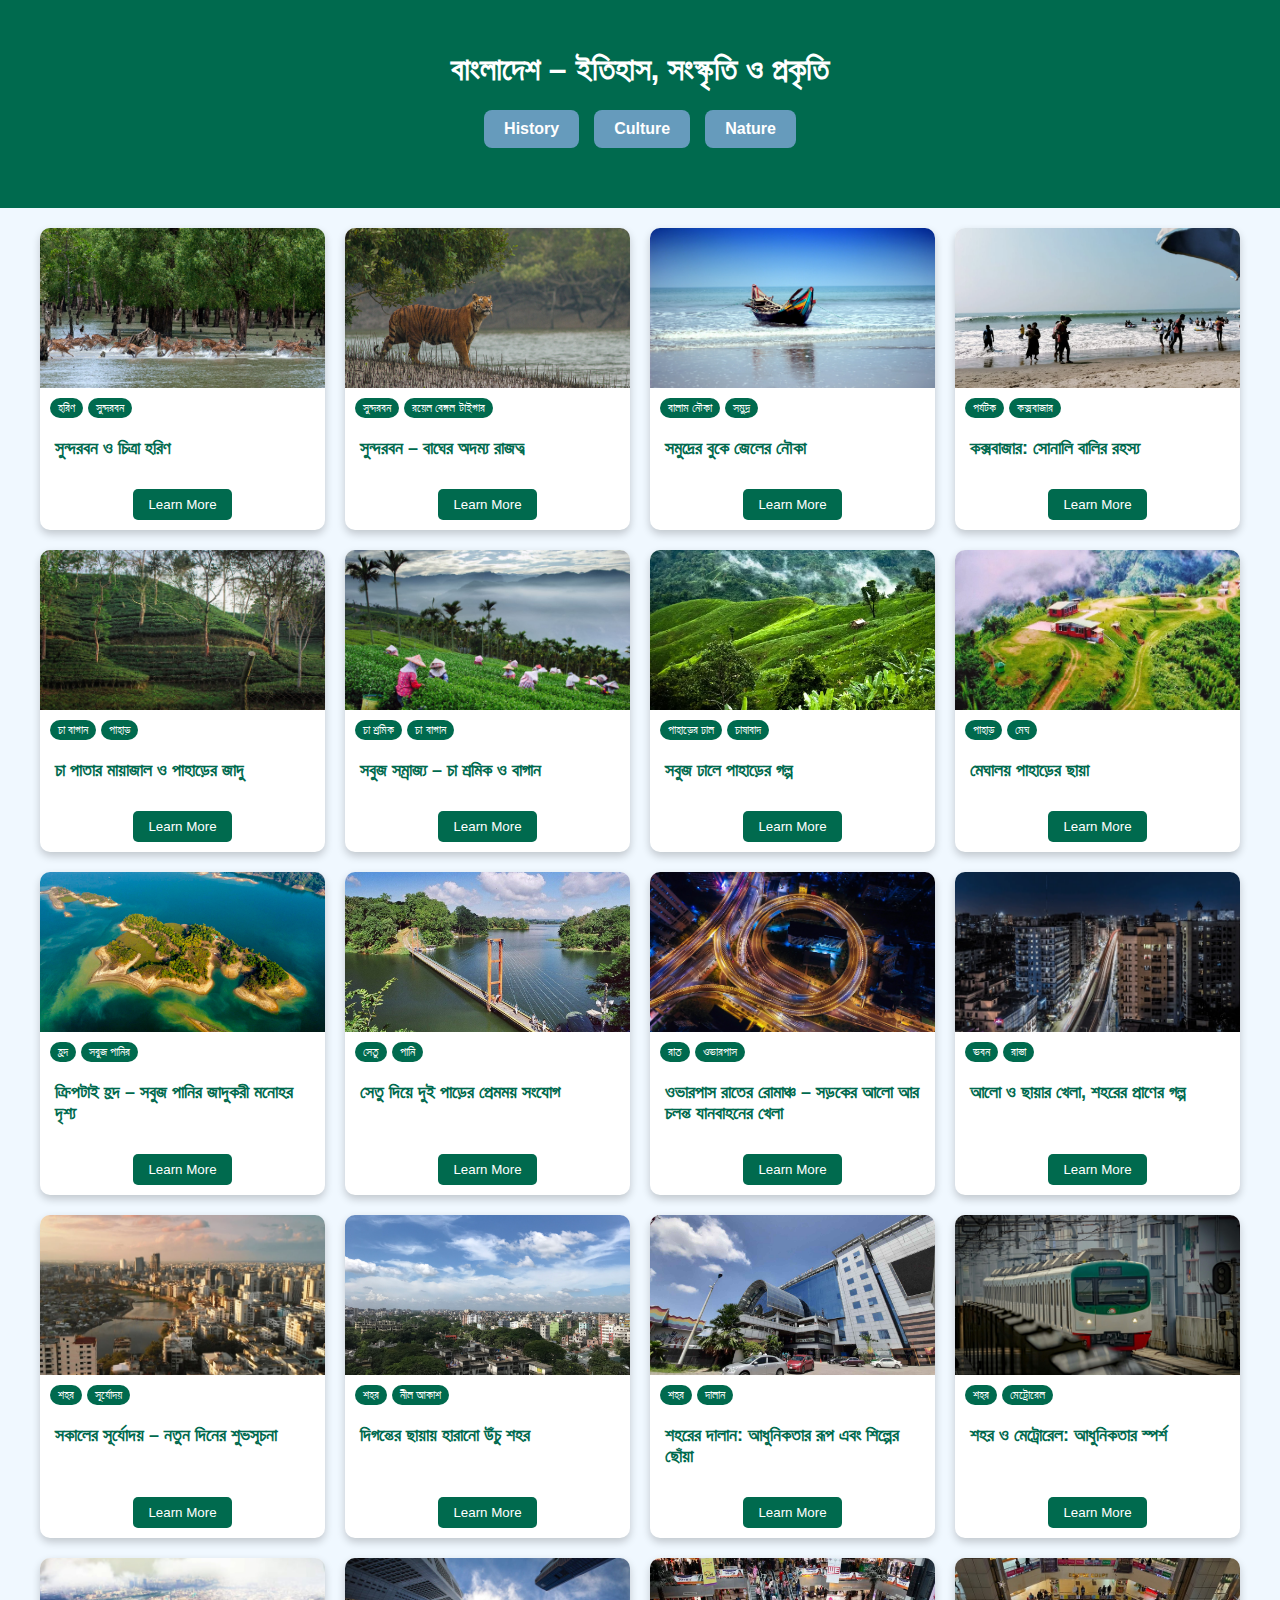
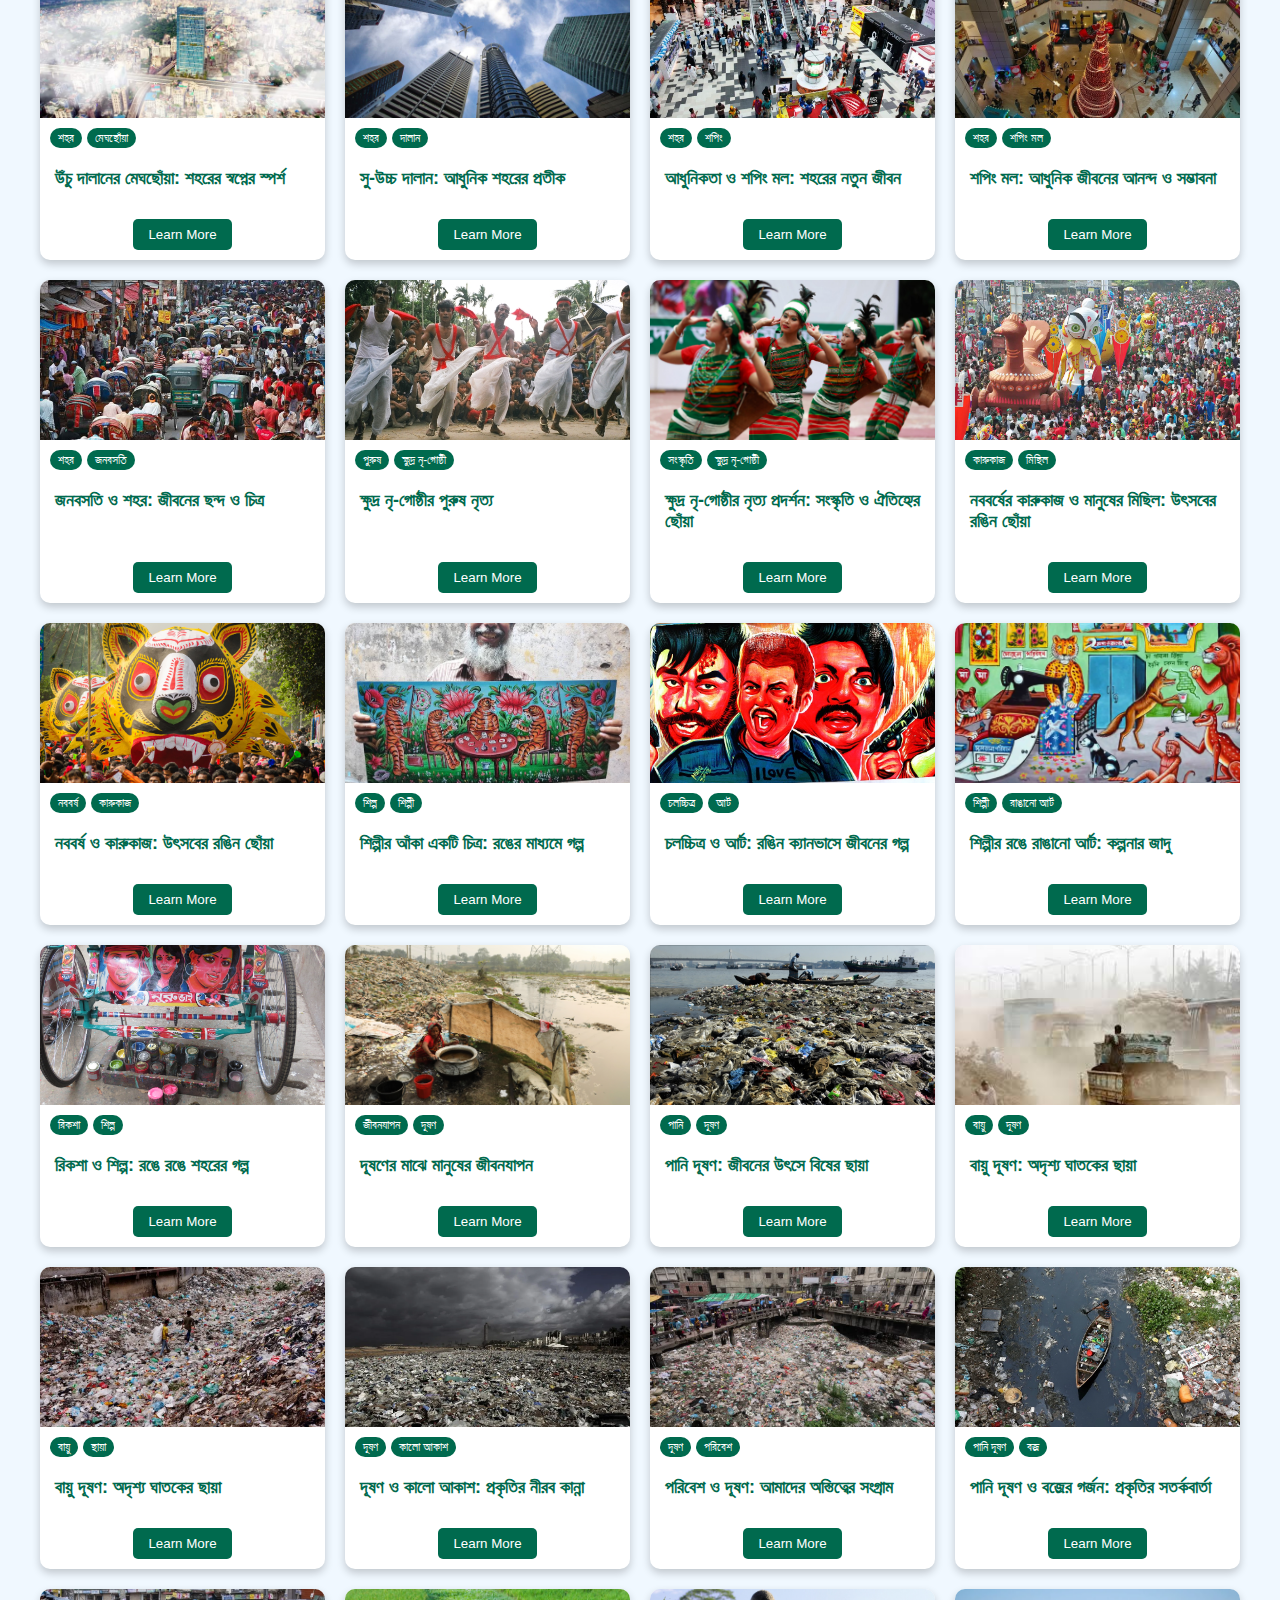
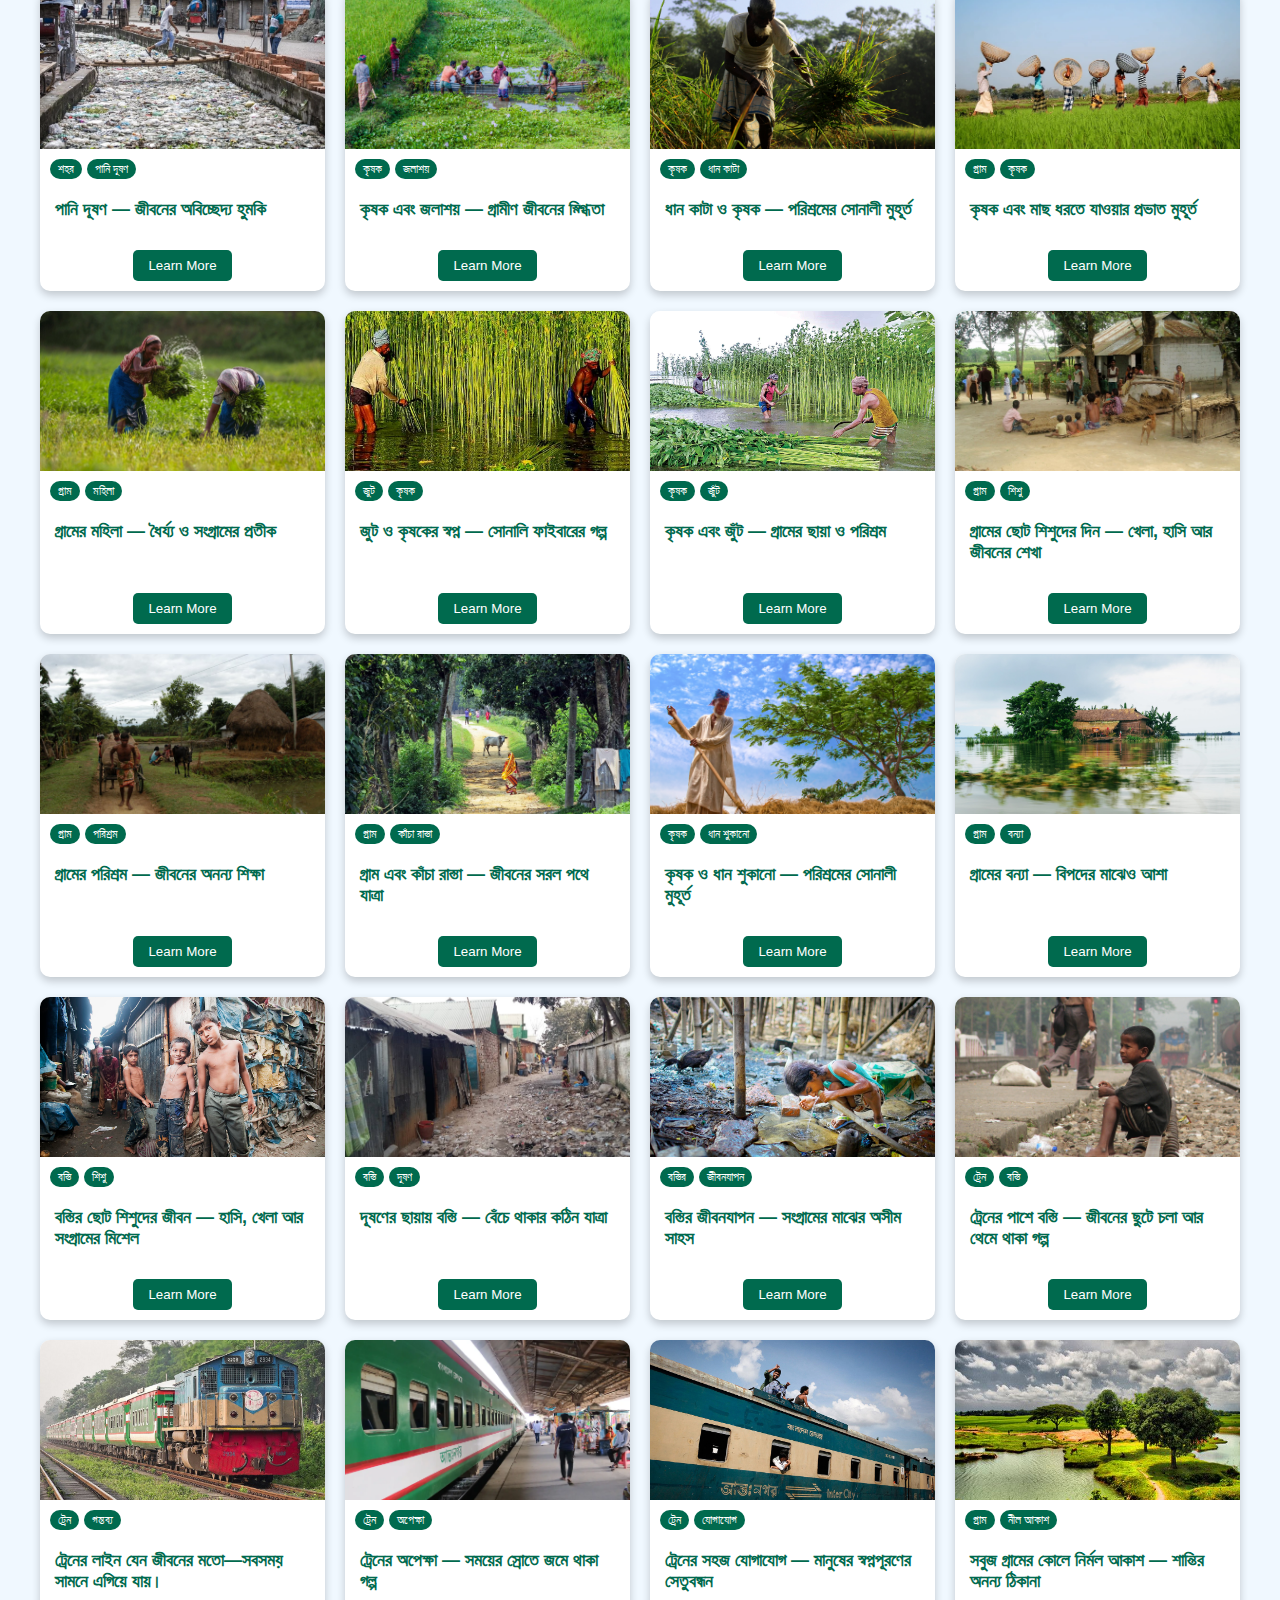
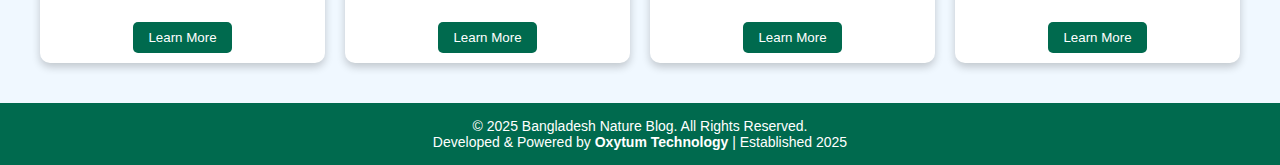
<file: index.html>
<!DOCTYPE html>
<html lang="bn">
  <head>
    <meta charset="UTF-8" />
    <meta name="viewport" content="width=device-width, initial-scale=1.0" />
    <title>বাংলাদেশ – ইতিহাস, সংস্কৃতি ও প্রকৃতি</title>
    <link href="https://fonts.maateen.me/kalpurush/font.css" rel="stylesheet" />
    <link rel="stylesheet" href="style.css" />
  </head>
  <body>
    <header>
      <h1>বাংলাদেশ – ইতিহাস, সংস্কৃতি ও প্রকৃতি</h1>
      <nav>
        <ul>
          <li><a href="history.html">History</a></li>
          <li><a href="culture.html">Culture</a></li>
          <li><a href="nature.html">Nature</a></li>
        </ul>
      </nav>
    </header>

    <main>
      <div class="card-container">
        <!-- Card Template (Copy this for new cards) -->
        <div class="card">
          <img src="beauty1.avif" alt="Image 1" />
          <div class="capsules">
            <span>হরিণ</span>
            <span>সুন্দরবন</span>
          </div>
          <div class="content">
            <h2>সুন্দরবন ও চিত্রা হরিণ</h2>
            <p>
              সুন্দরবন বিশ্বের বৃহত্তম ম্যানগ্রোভ বন, যেখানে রয়েল বেঙ্গল
              টাইগারের পাশাপাশি ঝাঁক বেঁধে চিত্রা হরিণ অবাধে বিচরণ করে। প্রকৃতির
              এই অনন্য সমন্বয় বাংলাদেশকে করে তুলেছে আরও আকর্ষণীয়।
            </p>
          </div>
          <div class="button-container">
            <button class="learn-more">Learn More</button>
          </div>
        </div>

        <!-- Card 2 -->
        <div class="card">
          <img src="beauty2.jpg" alt="Bandarban Hills" />
          <div class="capsules">
            <span>সুন্দরবন</span>
            <span>রয়েল বেঙ্গল টাইগার</span>
          </div>
          <div class="content">
            <h2>সুন্দরবন – বাঘের অদম্য রাজত্ব</h2>
            <p>
              সুন্দরবন শুধু প্রকৃতির অপার সৌন্দর্যের আঁধার নয়, এটি বাঘের গর্জনে
              মুখরিত এক রাজ্য। রয়েল বেঙ্গল টাইগার এই অরণ্যের প্রকৃত রাজা, আর
              তার উপস্থিতিই বনকে করেছে আরও রহস্যময় ও আকর্ষণীয়।
            </p>
          </div>
          <div class="button-container">
            <button class="learn-more">Learn More</button>
          </div>
        </div>

        <!-- Card 3 -->
        <div class="card">
          <img src="beauty3.jpg" alt="Sundarbans" />
          <div class="capsules">
            <span>বালাম নৌকা</span>
            <span>সমুদ্র</span>
          </div>
          <div class="content">
            <h2>সমুদ্রের বুকে জেলের নৌকা</h2>
            <p>
              বাংলাদেশের সমুদ্রজীবন গড়ে উঠেছে জেলেদের অক্লান্ত পরিশ্রমে। মাছ
              ধরার নৌকা সমুদ্রের ঢেউ পাড়ি দিয়ে জীবিকা ও ঐতিহ্যের প্রতীক হয়ে
              উঠেছে। এ দৃশ্য প্রকৃতির সাথে মানুষের চিরন্তন সম্পর্কের অমূল্য ছবি।
            </p>
          </div>
          <div class="button-container">
            <button class="learn-more">Learn More</button>
          </div>
        </div>
        <!-- নতুন কার্ড যোগ করতে চাইলে শুধুই এই Template Copy & Paste করো -->
        <!-- Card 4 -->
        <div class="card">
          <img src="beauty4.webp" alt="Sundarbans" />
          <div class="capsules">
            <span>পর্যটক</span>
            <span>কক্সবাজার</span>
          </div>
          <div class="content">
            <h2>কক্সবাজার: সোনালি বালির রহস্য</h2>
            <p>
              বিশ্বের দীর্ঘতম সমুদ্র সৈকত কক্সবাজারে নীল সমুদ্র আর সোনালি বালির
              অপরূপ দৃশ্য। প্রতিটি মুহূর্ত এখানে উপভোগ করার মতো, প্রকৃতির
              সৌন্দর্য ও শান্তি একত্রিত হয় এক অনন্য অভিজ্ঞতায়।
            </p>
          </div>
          <div class="button-container">
            <button class="learn-more">Learn More</button>
          </div>
        </div>
        <!-- নতুন কার্ড যোগ করতে চাইলে শুধুই এই Template Copy & Paste করো -->
        <!-- Card 5 -->
        <div class="card">
          <img src="beauty5.jpg" alt="Sundarbans" />
          <div class="capsules">
            <span>চা বাগান</span>
            <span>পাহাড়</span>
          </div>
          <div class="content">
            <h2>চা পাতার মায়াজাল ও পাহাড়ের জাদু</h2>
            <p>
              প্রকৃতির কোলে লুকানো সবুজ চা বাগান আর শান্ত পাহাড়। হাওয়ার মৃদু
              স্পর্শ আর পাহাড়ের ছায়ায় ঘেরা এই জায়গা আপনাকে এনে দেবে এক অনন্য
              শিথিলতা ও প্রাকৃতিক সৌন্দর্যের অনুভূতি।
            </p>
          </div>
          <div class="button-container">
            <button class="learn-more">Learn More</button>
          </div>
        </div>
        <!-- নতুন কার্ড যোগ করতে চাইলে শুধুই এই Template Copy & Paste করো -->
        <!-- Card 6 -->
        <div class="card">
          <img src="beauty6.jpg" alt="Sundarbans" />
          <div class="capsules">
            <span>চা শ্রমিক</span>
            <span>চা বাগান</span>
          </div>
          <div class="content">
            <h2>সবুজ সম্রাজ্য – চা শ্রমিক ও বাগান</h2>
            <p>
              চা শ্রমিকদের অক্লান্ত পরিশ্রম আর যত্নের মাধ্যমে চা বাগানগুলো
              প্রাণবন্ত হয়ে ওঠে। চোখ জুড়িয়ে দেওয়ার মতো সবুজ চাদরে ঢাকা বাগান,
              পাহাড়ি বাতাসের সঙ্গী শান্তি, আর প্রকৃতির অপরূপ সৌন্দর্যের এক
              অসাধারণ মিলন সৃষ্টি করে। প্রতিটি চা পাতার মধ্যে লুকিয়ে আছে
              শ্রমিকদের ইতিহাস, যত্ন ও নিখুঁত সুন্দরীর ছোঁয়া।
            </p>
          </div>
          <div class="button-container">
            <button class="learn-more">Learn More</button>
          </div>
        </div>
        <!-- নতুন কার্ড যোগ করতে চাইলে শুধুই এই Template Copy & Paste করো -->
        <!-- Card 7 -->
        <div class="card">
          <img src="beauty7.webp" alt="Sundarbans" />
          <div class="capsules">
            <span>পাহাড়ের ঢাল</span>
            <span>চাষাবাদ</span>
          </div>
          <div class="content">
            <h2>সবুজ ঢালে পাহাড়ের গল্প</h2>
            <p>
              পাহাড়ের নরম ঢাল জুড়ে ছড়িয়ে থাকা চাষের ক্ষেতগুলো যেন এক ছবি আঁকা
              প্রাকৃতিক ক্যানভাস। সবুজ ধানের মাঠ, বুনো ফুল আর পাকা ফসলের মিলনে
              মন ভরে যায়। পাহাড়ি হাওয়া হালকা শীতলতা নিয়ে আসে, আর কৃষকদের
              পরিশ্রম এই প্রাকৃতিক সৌন্দর্যকে আরও জীবন্ত করে তোলে। প্রতিটি ঢাল
              যেন শান্তি, প্রকৃতি এবং মানুষের মিলিত শ্রমের গল্প বলে।
            </p>
          </div>
          <div class="button-container">
            <button class="learn-more">Learn More</button>
          </div>
        </div>
        <!-- নতুন কার্ড যোগ করতে চাইলে শুধুই এই Template Copy & Paste করো -->
        <!-- Card 8 -->
        <div class="card">
          <img src="beauty8.webp" alt="Sundarbans" />
          <div class="capsules">
            <span>পাহাড়</span>
            <span>মেঘ</span>
          </div>
          <div class="content">
            <h2>মেঘালয় পাহাড়ের ছায়া</h2>
            <p>
              উঁচু পাহাড়ের চূড়ায় ঘন মেঘের ছায়া সবুজ বনভূমিকে আবৃত করে। শীতল
              হাওয়া, শান্ত পরিবেশ এবং প্রকৃতির অপরূপ সৌন্দর্য একসাথে মিলেমিশে
              এই স্থানকে করে তোলে পর্যটকদের স্বর্গ।
            </p>
          </div>
          <div class="button-container">
            <button class="learn-more">Learn More</button>
          </div>
        </div>
        <!-- নতুন কার্ড যোগ করতে চাইলে শুধুই এই Template Copy & Paste করো -->
        <!-- Card 9 -->
        <div class="card">
          <img src="beauty9.jpg" alt="Sundarbans" />
          <div class="capsules">
            <span>হ্রদ</span>
            <span>সবুজ পানির</span>
          </div>
          <div class="content">
            <h2>ক্রিপটাই হ্রদ – সবুজ পানির জাদুকরী মনোহর দৃশ্য</h2>
            <p>
              ক্রিপটাই হ্রদ বাংলাদেশের এক অপরূপ প্রাকৃতিক সৌন্দর্য। চারপাশে
              ছড়ানো সবুজ গাছ, শান্ত পানির নীলাভ ছায়া এবং হ্রদের কিরণময় তরণী
              এক অসাধারণ পরিবেশ সৃষ্টি করে। প্রকৃতি প্রেমিদের জন্য এটি একটি
              অনন্য অভিজ্ঞতা, যেখানে চোখ ভরে ওঠে সৌন্দর্যে এবং মন পায় শান্তি।
            </p>
          </div>
          <div class="button-container">
            <button class="learn-more">Learn More</button>
          </div>
        </div>
        <!-- নতুন কার্ড যোগ করতে চাইলে শুধুই এই Template Copy & Paste করো -->
        <!-- Card 10 -->
        <div class="card">
          <img src="beauty10.jpg" alt="Sundarbans" />
          <div class="capsules">
            <span>সেতু</span>
            <span>পানি</span>
          </div>
          <div class="content">
            <h2>সেতু দিয়ে দুই পাড়ের প্রেমময় সংযোগ</h2>
            <p>
              নীরব নীল হ্রদের মাঝে gracefully বিস্তৃত সেতুটি দুই পাড়কে এক অপরূপ
              বন্ধনে মেলায়। সবুজ প্রাকৃতিক চাদরে ঘেরা পরিবেশে হেঁটে যাওয়া
              মানুষ, হ্রদের নীরব জলের প্রতিফলিত রোদ, এবং চারপাশের শান্তি এক
              জাদুকরী দৃশ্যের সৃষ্টি করে। প্রতিটি পদক্ষেপ যেন প্রাকৃতিক
              সৌন্দর্যের সঙ্গে মিলেমিশে গল্প বলে, যেখানে মানুষ ও প্রকৃতি এক
              অনন্য সঙ্গমে পরিণত হয়।
            </p>
          </div>

          <div class="button-container">
            <button class="learn-more">Learn More</button>
          </div>
        </div>
        <!-- নতুন কার্ড যোগ করতে চাইলে শুধুই এই Template Copy & Paste করো -->
        <!-- Card 11 -->
        <div class="card">
          <img src="city1.jpg" alt="Sundarbans" />
          <div class="capsules">
            <span>রাত</span>
            <span>ওভারপাস</span>
          </div>
          <div class="content">
            <h2>ওভারপাস রাতের রোমাঞ্চ – সড়কের আলো আর চলন্ত যানবাহনের খেলা</h2>
            <p>
              উপর দিয়ে গিয়ে ওভারপাসের আধুনিক ঢালু রাস্তায় গাড়ি, বাস এবং
              সাইকেল ছুটে চলেছে। নিচের দিকে খেলার মতো ছোট ছোট যানবাহনগুলো যেন
              ছুটে চলা নদীর ছন্দকে অনুসরণ করছে। এই দৃশ্যের সাথে শহরের
              প্রাণবন্ততা এবং রাস্তাঘাটের সৃজনশীলতা একসাথে মিলে এক সুন্দর,
              চিত্তাকর্ষক পরিবেশ সৃষ্টি করছে।
            </p>
          </div>

          <div class="button-container">
            <button class="learn-more">Learn More</button>
          </div>
        </div>
        <!-- নতুন কার্ড যোগ করতে চাইলে শুধুই এই Template Copy & Paste করো -->
        <!-- Card 12 -->
        <div class="card">
          <img src="city2.webp" alt="Sundarbans" />
          <div class="capsules">
            <span>ভবন</span>
            <span>রাস্তা</span>
          </div>
          <div class="content">
            <h2>আলো ও ছায়ার খেলা, শহরের প্রাণের গল্প</h2>
            <p>
              উচু উচু দালান ও আধুনিক ভবনের মাঝে বিস্তৃত রাস্তা যেন শহরের
              হৃদয়স্পন্দনের প্রতিফলন। রাতের আলোতে রাস্তার ওপর ছড়িয়ে থাকা বাতি
              এবং ছায়ার খেলা প্রতিটি যাত্রাকে করে তোলে জাদুময়। বিভিন্ন ধরনের
              যানবাহন ছুটে চলেছে, মানুষজন ধীর বা দ্রুত গতি নিয়ে চলছে, আর
              রাস্তার দুই পাশে শহরের প্রাণের গল্প নিজে থেকেই গাথা হচ্ছে। প্রতিটি
              পদক্ষেপে শহরের গতিবেগ, মানুষের ব্যস্ততা এবং রাতের নীরবতা একত্রিত
              হয়ে এক অপূর্ব দৃশ্য তৈরি করছে। এখানে রাস্তা শুধু চলার মাধ্যম নয়,
              বরং শহরের জীবনের রং, আলো ও ছায়ার এক আকর্ষণীয় মিলন।
            </p>
          </div>

          <div class="button-container">
            <button class="learn-more">Learn More</button>
          </div>
        </div>
        <!-- নতুন কার্ড যোগ করতে চাইলে শুধুই এই Template Copy & Paste করো -->
        <!-- Card 13 -->
        <div class="card">
          <img src="city3.webp" alt="Sundarbans" />
          <div class="capsules">
            <span>শহর</span>
            <span>সূর্যোদয়</span>
          </div>
          <div class="content">
            <h2>সকালের সূর্যোদয় – নতুন দিনের শুভসূচনা</h2>
            <p>
              সকালের আলো শহরকে আলোকিত করে, মানুষের হুলস্থুল ও যানবাহনের শব্দে
              জীবন ফিরে পায়। নরম সোনালি আলো নতুন সম্ভাবনা আর দিনের শুভসূচনার
              বার্তা দেয়।
            </p>
          </div>

          <div class="button-container">
            <button class="learn-more">Learn More</button>
          </div>
        </div>
        <!-- নতুন কার্ড যোগ করতে চাইলে শুধুই এই Template Copy & Paste করো -->
        <!-- Card 14 -->
        <div class="card">
          <img src="city4.jpg" alt="Sundarbans" />
          <div class="capsules">
            <span>শহর</span>
            <span>নীল আকাশ</span>
          </div>
          <div class="content">
            <h2>দিগন্তের ছায়ায় হারানো উঁচু শহর</h2>
            <p>
              উঁচু উঁচু দালান ও নীল আকাশের মাঝে শহরের ছায়া যেন দিগন্তের সঙ্গে
              মিলিয়ে গেছে। প্রতিটি রাস্তা, ভবন এবং আলো মিশে এক অনন্য দৃশ্য তৈরি
              করেছে, যা শহরের জীবন ও স্বপ্নকে জীবন্তভাবে ফুটিয়ে তোলে। এখানে
              তাকালে মনে হয়, সময় থেমে গেছে, আর শহরের গল্প ও মানুষের স্বপ্ন
              একাকার হয়ে দিগন্তের সঙ্গে মিলেছে।
            </p>
          </div>

          <div class="button-container">
            <button class="learn-more">Learn More</button>
          </div>
        </div>
        <!-- নতুন কার্ড যোগ করতে চাইলে শুধুই এই Template Copy & Paste করো -->
        <!-- Card 15 -->
        <div class="card">
          <img src="city10.jpg" alt="Sundarbans" />
          <div class="capsules">
            <span>শহর</span>
            <span>দালান</span>
          </div>
          <div class="content">
            <h2>শহরের দালান: আধুনিকতার রূপ এবং শিল্পের ছোঁয়া</h2>
            <p>
              শহরের আকাশচুম্বী দালানগুলো কেবল উঁচু ভবন নয়, বরং আধুনিক
              স্থাপত্যের জীবন্ত শিল্পকর্ম। প্রতিটি দালানের নকশা পরিকল্পনা,
              সৃজনশীলতা এবং প্রযুক্তির নিখুঁত সমন্বয়ে তৈরি, যা শহরের আকাশরেখাকে
              করে তোলে চমৎকার এবং দৃষ্টিনন্দন। কাঁচের সজ্জা, ধাতব কাঠামো,
              আকর্ষণীয় রঙ এবং সমসাময়িক ডিজাইনের ছোঁয়া প্রতিটি দালানকে শুধু
              দৃঢ় নয়, বরং শিল্পকর্মের মতো করে তোলে। শহরের এই দালানগুলো আমাদের
              শেখায় কল্পনা, আধুনিকতার সৃজনশীলতা এবং মানব শ্রমের শক্তি। যখন
              সূর্যোদয় বা সূর্যাস্তে এই দালানগুলো আলোকিত হয়, তখন তারা যেন
              শহরের জীবন্ত প্রাণ হয়ে ওঠে—নতুন প্রেরণা এবং সম্ভাবনার প্রতীক।
            </p>
          </div>

          <div class="button-container">
            <button class="learn-more">Learn More</button>
          </div>
        </div>
        <!-- নতুন কার্ড যোগ করতে চাইলে শুধুই এই Template Copy & Paste করো -->
        <!-- Card 16 -->
        <div class="card">
          <img src="city5.jpg" alt="Sundarbans" />
          <div class="capsules">
            <span>শহর</span>
            <span>মেট্রোরেল</span>
          </div>
          <div class="content">
            <h2>শহর ও মেট্রোরেল: আধুনিকতার স্পর্শ</h2>
            <p>
              মেট্রোরেল শহরের আধুনিকতা ও গতিশীলতার এক জীবন্ত প্রতীক। এটি শুধু
              যাতায়াতের সহজ মাধ্যম নয়, বরং শহরের জীবনযাত্রাকে আরও আরামদায়ক,
              দ্রুত ও সুষ্ঠু করে তোলে। ঘন জনবসতি, যানজট এবং দীর্ঘ দূরত্ব—সব
              সমস্যা মেট্রোরেল সহজেই সমাধান করে। শহরের আকাশের নিচ দিয়ে চলমান এই
              রেল যাত্রীরা যেমন সময় বাঁচায়, তেমনই শহরের দৃশ্যও নতুন দৃষ্টিকোণ
              থেকে উপভোগ করতে পারে। মেট্রোরেল প্রমাণ করে কিভাবে আধুনিক প্রযুক্তি
              মানুষের জীবনকে স্বাচ্ছন্দ্য, গতিশীলতা এবং সৃজনশীলতার সঙ্গে মেলাতে
              পারে। শহরের প্রাণচঞ্চলতা আর মেট্রোরেলের ছন্দ মিলিয়ে শহরকে করে তোলে
              আরও জীবন্ত এবং আকর্ষণীয়।
            </p>
          </div>

          <div class="button-container">
            <button class="learn-more">Learn More</button>
          </div>
        </div>
        <!-- নতুন কার্ড যোগ করতে চাইলে শুধুই এই Template Copy & Paste করো -->
        <!-- Card 17 -->
        <div class="card">
          <img src="city6.jpg" alt="Sundarbans" />
          <div class="capsules">
            <span>শহর</span>
            <span>মেঘছোঁয়া</span>
          </div>
          <div class="content">
            <h2>উঁচু দালানের মেঘছোঁয়া: শহরের স্বপ্নের স্পর্শ</h2>
            <p>
              উঁচু দালানগুলো যেন আকাশের সঙ্গে কথা বলছে। যখন এই দালানগুলোর শীর্ষ
              মেঘের সঙ্গে মিলিত হয়, তখন শহরের আকাশে সৃষ্টি হয় এক স্বপ্নময়
              দৃশ্য। প্রতিটি দালান শুধু স্থাপত্যের দৃষ্টান্ত নয়, বরং মানুষের
              উচ্চাকাঙ্ক্ষা, শ্রম ও সৃজনশীলতার প্রতীক। মেঘের স্পর্শে যেন
              দালানগুলো জীবন্ত হয়ে ওঠে, আর শহরবাসীর চোখে বয়ে আনে আশার আলো। এই
              মেঘছোঁয়া দালান আমাদের মনে করিয়ে দেয়, মানুষ যতই উচ্চে পৌঁছাক,
              প্রকৃতির সৌন্দর্য এবং শান্তি সবসময় আমাদের ছোঁয়ায় থাকে।
            </p>
          </div>

          <div class="button-container">
            <button class="learn-more">Learn More</button>
          </div>
        </div>
        <!-- নতুন কার্ড যোগ করতে চাইলে শুধুই এই Template Copy & Paste করো -->
        <!-- Card 18 -->
        <div class="card">
          <img src="city7.jpg" alt="Sundarbans" />
          <div class="capsules">
            <span>শহর</span>
            <span>দালান</span>
          </div>
          <div class="content">
            <h2>সু-উচ্চ দালান: আধুনিক শহরের প্রতীক</h2>
            <p>
              সু-উচ্চ দালান শহরের আকাশচুম্বী সৌন্দর্য। এই উঁচু ভবনগুলো শুধু
              আধুনিক স্থাপত্যের দৃষ্টান্ত নয়, বরং শহরের প্রগতিশীলতা ও অর্থনৈতিক
              শক্তির প্রতীক। প্রতিটি দালান তৈরি হয় পরিকল্পনা, নকশা এবং
              প্রযুক্তির সমন্বয়ে, যা মানুষের সৃজনশীলতা ও দক্ষতার পরিচায়ক।
              সু-উচ্চ দালান শহরের প্রান্তরকে নতুন আকার দেয়, শহরের দৃষ্টিনন্দন
              চেহারা ফুটিয়ে তোলে, আর পর্যটক ও শহরবাসীর চোখে বিস্ময় জাগায়। তবে এই
              দালানগুলো আমাদের মনে করিয়ে দেয় যে, উন্নতি ও আধুনিকতার সঙ্গে
              পরিবেশের যত্ন নেওয়াও সমান গুরুত্বপূর্ণ।
            </p>
          </div>

          <div class="button-container">
            <button class="learn-more">Learn More</button>
          </div>
        </div>
        <!-- নতুন কার্ড যোগ করতে চাইলে শুধুই এই Template Copy & Paste করো -->
        <!-- Card 19 -->
        <div class="card">
          <img src="city8.jpg" alt="Sundarbans" />
          <div class="capsules">
            <span>শহর</span>
            <span>শপিং</span>
          </div>
          <div class="content">
            <h2>আধুনিকতা ও শপিং মল: শহরের নতুন জীবন</h2>
            <p>
              শপিং মল আধুনিক শহরের জীবনের প্রতীক। এটি শুধু কেনাকাটার জায়গা নয়,
              বরং বিনোদন, খাওয়া-দাওয়া, সিনেমা এবং সামাজিক মিলনের কেন্দ্র। বড়
              বড় দোকান, আলোকসজ্জা, ফুড কোর্ট আর শিশুদের খেলার স্থান—সব মিলিয়ে
              এটি শহরের প্রাণবন্ত কেন্দ্রবিন্দু। শপিং মল আমাদের শেখায় আধুনিক
              জীবনের সুবিধা, সৃজনশীলতা এবং আরামের ছোঁয়া। এটি প্রমাণ করে কিভাবে
              আধুনিকতা মানুষের জীবনযাত্রাকে পরিবর্তন করছে—দৈনন্দিন জীবন আরও সহজ,
              রঙিন এবং আনন্দময় হয়ে উঠছে। শপিং মল আধুনিকতার সঙ্গে মিলিয়ে শহরকে
              জীবন্ত ও আকর্ষণীয় করে তোলে।
            </p>
          </div>

          <div class="button-container">
            <button class="learn-more">Learn More</button>
          </div>
        </div>
        <!-- নতুন কার্ড যোগ করতে চাইলে শুধুই এই Template Copy & Paste করো -->
        <!-- Card 20 -->
        <div class="card">
          <img src="city9.jpeg" alt="Sundarbans" />
          <div class="capsules">
            <span>শহর</span>
            <span>শপিং মল</span>
          </div>
          <div class="content">
            <h2>শপিং মল: আধুনিক জীবনের আনন্দ ও সম্ভাবনা</h2>
            <p>
              শপিং মল আজকের শহরের একটি গুরুত্বপূর্ণ অংশ। এখানে মানুষ শুধু
              কেনাকাটা করে না, বরং বিনোদন, খাওয়া-দাওয়া এবং সামাজিক মিলনের
              জন্যও আসে। বড় বড় দোকান, রঙিন আলোকসজ্জা, সিনেমা হল, ফুড কোর্ট আর
              শিশুদের খেলার স্থান—সব মিলিয়ে এটি হয়ে ওঠে একটি প্রাণবন্ত কেন্দ্র।
              শপিং মল আমাদের শেখায় আধুনিক জীবনের সুবিধা, আরাম এবং সৃজনশীলতার
              ছোঁয়া। তবে এখানে আসা মানুষদের সচেতন হওয়া জরুরি—পরিবেশ বান্ধব
              আচরণ, নোংরা কমানো এবং অন্যদের সঙ্গে সৌহার্দ্যপূর্ণ আচরণ করা। শপিং
              মল শুধু কেনাকাটার জায়গা নয়, এটি মানুষের সামাজিক জীবন এবং আনন্দের
              প্রতীক।
            </p>
          </div>

          <div class="button-container">
            <button class="learn-more">Learn More</button>
          </div>
        </div>
        <!-- নতুন কার্ড যোগ করতে চাইলে শুধুই এই Template Copy & Paste করো -->
        <!-- Card 21 -->
        <div class="card">
          <img src="city11.jpg" alt="Sundarbans" />
          <div class="capsules">
            <span>শহর</span>
            <span>জনবসতি</span>
          </div>
          <div class="content">
            <h2>জনবসতি ও শহর: জীবনের ছন্দ ও চিত্র</h2>
            <p>
              শহর মানুষের জীবনযাত্রার কেন্দ্রবিন্দু। ঘন জনবসতি, উঁচু দালান,
              যানজট, বাজার আর রাস্তাঘাট—সবকিছু মিলে শহরকে করে তোলে এক ব্যস্ত ও
              জীবন্ত স্থান। মানুষের কন্ঠ, গাড়ির শব্দ, বাজারের চিৎকার—এসব শহরের
              ছন্দ তৈরি করে। কিন্তু জনবসতি যত বেশি বাড়ে, পরিবেশ ও জীবনযাত্রার
              চ্যালেঞ্জও তত বেশি। দূষণ, যানজট, অপর্যাপ্ত স্থান—এসব শহরের জীবনের
              অংশ হয়ে ওঠে। তবুও শহর মানুষের সৃজনশীলতা, অর্থনৈতিক সুযোগ এবং
              সামাজিক মিলনের কেন্দ্র। জনবসতির সঙ্গে শহর মিলিয়ে আমাদের শেখায়
              কিভাবে মানুষের জীবন ছন্দবদ্ধ হয়, সমস্যা আসে, সমাধান খোঁজা হয়, আর
              জীবনের গল্প তৈরি হয় এই ব্যস্ত শহরের রাস্তায়।
            </p>
          </div>

          <div class="button-container">
            <button class="learn-more">Learn More</button>
          </div>
        </div>
        <!-- নতুন কার্ড যোগ করতে চাইলে শুধুই এই Template Copy & Paste করো -->
        <!-- Card 22 -->
        <div class="card">
          <img src="culture1.jpg" alt="Sundarbans" />
          <div class="capsules">
            <span>পুরুষ</span>
            <span>ক্ষুদ্র নৃ-গোষ্ঠী</span>
          </div>
          <div class="content">
            <h2>ক্ষুদ্র নৃ-গোষ্ঠীর পুরুষ নৃত্য</h2>
            <p>
              বাংলাদেশের ক্ষুদ্র নৃ-গোষ্ঠী যেমন সাঁওতাল, গারো ও চাকমার পুরুষরা
              তাদের নৃত্য প্রদর্শনের মাধ্যমে শক্তি, সাহস এবং ঐতিহ্যকে ফুটিয়ে
              তোলে। পুরুষদের নাচে পা ও হাতের ছন্দ, দেহের ভঙ্গি এবং শক্তিশালী
              পদক্ষেপের মাধ্যমে গল্প বুনে ওঠে—যা প্রাকৃতিক পরিবেশ, শিকার, উৎসব
              বা যুদ্ধের ইতিহাসকে প্রকাশ করে। এই নৃত্য শুধু বিনোদন নয়, এটি তাদের
              সংস্কৃতি ও জীবনের অংশ, যা প্রজন্ম থেকে প্রজন্মের মাঝে সংরক্ষিত
              থাকে। দর্শকের চোখে এটি শক্তি ও ছন্দের এক জীবন্ত প্রদর্শনী, আর
              হৃদয়ে রেখে যায় ঐতিহ্যের গভীর প্রভাব। পুরুষ নৃত্য আমাদের শেখায় যে
              কিভাবে শরীরের আন্দোলন, ছন্দ ও আবেগ মিলিয়ে জীবনের গল্প আর
              সংস্কৃতিকে জীবন্তভাবে উপস্থাপন করা যায়।
            </p>
          </div>

          <div class="button-container">
            <button class="learn-more">Learn More</button>
          </div>
        </div>
        <!-- নতুন কার্ড যোগ করতে চাইলে শুধুই এই Template Copy & Paste করো -->
        <!-- Card 19 -->
        <div class="card">
          <img src="culture2.jpg" alt="Sundarbans" />
          <div class="capsules">
            <span>সংস্কৃতি</span>
            <span>ক্ষুদ্র নৃ-গোষ্ঠী</span>
          </div>
          <div class="content">
            <h2>
              ক্ষুদ্র নৃ-গোষ্ঠীর নৃত্য প্রদর্শন: সংস্কৃতি ও ঐতিহ্যের ছোঁয়া
            </h2>
            <p>
              বাংলাদেশের ক্ষুদ্র নৃ-গোষ্ঠী যেমন সাঁওতাল, গারো, চাকমা, তাদের
              নৃত্য প্রদর্শন শুধু বিনোদন নয়, এটি তাদের সংস্কৃতি, ঐতিহ্য ও
              জীবনধারার এক জীবন্ত প্রকাশ। এই নাচে প্রতিটি পদক্ষেপ, হাতের ভঙ্গি,
              পা এবং মুখভঙ্গি মিলিয়ে তৈরি হয় এক অনন্য ছন্দ ও সৌন্দর্য। উৎসব,
              বিয়ে বা পার্বত্য অঞ্চলের বিশেষ অনুষ্ঠানে তারা এই নৃত্য প্রদর্শন
              করে, যা তাদের ইতিহাস, বিশ্বাস এবং প্রাকৃতিক পরিবেশের সঙ্গে
              সম্পর্ককে ফুটিয়ে তোলে। দর্শকের চোখে এটি আনন্দের সৃষ্টি করে, হৃদয়ে
              রেখে যায় সংস্কৃতির গভীর প্রভাব। ক্ষুদ্র নৃ-গোষ্ঠীর নৃত্য প্রদর্শন
              আমাদের শেখায় কল্পনা, সৃষ্টিশীলতা এবং জীবনের নানা রঙ ও রীতিকে
              কিভাবে একটি নাচের মাধ্যমে প্রকাশ করা যায়।
            </p>
          </div>

          <div class="button-container">
            <button class="learn-more">Learn More</button>
          </div>
        </div>
        <!-- নতুন কার্ড যোগ করতে চাইলে শুধুই এই Template Copy & Paste করো -->
        <!-- Card 23 -->
        <div class="card">
          <img src="culture3.jpg" alt="Sundarbans" />
          <div class="capsules">
            <span>কারুকাজ</span>
            <span>মিছিল</span>
          </div>
          <div class="content">
            <h2>নববর্ষের কারুকাজ ও মানুষের মিছিল: উৎসবের রঙিন ছোঁয়া</h2>
            <p>
              নববর্ষ কেবল নতুন বছরের সূচনা নয়, এটি আনন্দ, আশা ও সংস্কৃতির এক
              প্রাণবন্ত উদযাপন। এই দিনে মানুষ ঘরবাড়ি, রাস্তা ও মণ্ডপগুলো রঙিন
              কারুকাজে সাজিয়ে তোলে—ফুল, কাগজ, রঙ ও আলোর ছোঁয়ায় প্রতিটি স্থান হয়ে
              ওঠে জীবন্ত ক্যানভাস। শুধু কারুকাজ নয়, নববর্ষের আনন্দ আরও বাড়ে
              মানুষের মিছিলে—ছোট-বড় সবাই হাত ধরাধরি করে, গান গেয়ে, নাচে আর একে
              অপরের শুভেচ্ছা জানায়। এই মিছিল যেন নতুন বছরের আগমনের উদযাপন,
              যেখানে রঙ, হাসি এবং আনন্দ এক হয়ে ভর করে চারপাশ। কারুকাজ আর মানুষের
              মিছিল মিলিয়ে নববর্ষে ফুটে ওঠে এক অনন্য উৎসবের চিত্র—যা চোখে আনন্দ
              দেয়, হৃদয়ে উষ্ণতা ছড়ায়।
            </p>
          </div>

          <div class="button-container">
            <button class="learn-more">Learn More</button>
          </div>
        </div>
        <!-- নতুন কার্ড যোগ করতে চাইলে শুধুই এই Template Copy & Paste করো -->
        <!-- Card 24 -->
        <div class="card">
          <img src="culture4.jpg" alt="Sundarbans" />
          <div class="capsules">
            <span>নববর্ষ</span>
            <span>কারুকাজ</span>
          </div>
          <div class="content">
            <h2>নববর্ষ ও কারুকাজ: উৎসবের রঙিন ছোঁয়া</h2>
            <p>
              নববর্ষ কেবল নতুন বছরের শুরু নয়, এটি আনন্দ, আশা এবং সংস্কৃতির এক
              প্রাণবন্ত উদযাপন। এই দিনে মানুষ ঘরবাড়ি, রাস্তাঘাট এবং মণ্ডপগুলোকে
              রঙিন কারুকাজে সাজিয়ে তোলে। কাগজ, কাপড়, ফুল এবং রঙের ছোঁয়ায় প্রতিটি
              স্থান হয়ে ওঠে এক জীবন্ত ক্যানভাস। কারুকাজ শুধু সৌন্দর্য বৃদ্ধি করে
              না, এটি মানুষের সৃষ্টিশীলতা, ঐতিহ্য এবং আনন্দের প্রতিফলন। নববর্ষের
              রঙিন সাজশোভা আমাদের মনে করিয়ে দেয়, নতুন বছর নতুন আশা এবং নতুন
              স্বপ্ন নিয়ে আসে। প্রতিটি কারুকাজ যেন এক আনন্দময় বার্তা—“নতুন বছর,
              নতুন সম্ভাবনা।
            </p>
          </div>

          <div class="button-container">
            <button class="learn-more">Learn More</button>
          </div>
        </div>
        <!-- নতুন কার্ড যোগ করতে চাইলে শুধুই এই Template Copy & Paste করো -->
        <!-- Card 25 -->
        <div class="card">
          <img src="culture7.webp" alt="Sundarbans" />
          <div class="capsules">
            <span>শিল্প</span>
            <span>শিল্পী</span>
          </div>
          <div class="content">
            <h2>শিল্পীর আঁকা একটি চিত্র: রঙের মাধ্যমে গল্প</h2>
            <p>
              শিল্পীর ক্যানভাসে আঁকা প্রতিটি চিত্র শুধু রঙের মিশ্রণ নয়, এটি
              আবেগ, কল্পনা এবং জীবনদর্শনের প্রকাশ। এক রঙ থেকে অন্য রঙে ছড়ানো
              ছায়া আর রেখা দর্শকের মনে গল্পের ছাপ ফেলে। চিত্রটি যেন আমাদের ভাবতে
              শেখায়, অনুভব করতে শেখায়, এবং কখনও হাসি আর কখনও চিন্তার উদ্রেক
              ঘটায়। শিল্পীর হাতের স্পর্শে সাধারণ একটি দৃশ্যও হয়ে ওঠে জাদুর
              মতো—যা চোখে নয়, হৃদয়ে দীর্ঘ সময় ধরে বাস করে। প্রতিটি চিত্র আমাদের
              শেখায় রঙের শক্তি, সৃষ্টিশীলতার সৌন্দর্য এবং জীবনের নানা অনুভূতি এক
              ফ্রেমে বন্দী করার কৌশল।
            </p>
          </div>

          <div class="button-container">
            <button class="learn-more">Learn More</button>
          </div>
        </div>
        <!-- নতুন কার্ড যোগ করতে চাইলে শুধুই এই Template Copy & Paste করো -->
        <!-- Card 26 -->
        <div class="card">
          <img src="culture8.jpg" alt="Sundarbans" />
          <div class="capsules">
            <span>চলচ্চিত্র</span>
            <span>আর্ট</span>
          </div>
          <div class="content">
            <h2>চলচ্চিত্র ও আর্ট: রঙিন ক্যানভাসে জীবনের গল্প</h2>
            <p>
              চলচ্চিত্র কেবল বিনোদনের মাধ্যম নয়, এটি একটি শিল্প—একটি চলমান
              ক্যানভাস, যেখানে রঙ, আলো, সঙ্গীত এবং অভিনয়ের মাধ্যমে গল্প বুনে
              ওঠে। প্রতিটি দৃশ্য শিল্পীর কল্পনা, পরিচালক ও সিনেমাটোগ্রাফারের
              দক্ষতার ছোঁয়া পায়। ক্যামেরার লেন্স দিয়ে দৃশ্যকে ফুটিয়ে তোলা হয় যেন
              দর্শকও সেই অনুভূতি অনুভব করতে পারে। আর্টের মতোই, চলচ্চিত্র আমাদের
              আবেগকে স্পর্শ করে, সমাজের গল্প বলে, মানুষের জীবনচিত্র তুলে ধরে।
              সিনেমার প্রতিটি শট যেন রঙের এক জাদুকরী আভাস, যা চোখে নয়, হৃদয়ে
              রেখাপাত করে। চলচ্চিত্র আর্ট শুধু দেখার নয়—এটি অনুভব করার, ভাবার
              এবং স্বপ্ন দেখার এক শক্তিশালী মাধ্যম।
            </p>
          </div>

          <div class="button-container">
            <button class="learn-more">Learn More</button>
          </div>
        </div>
        <!-- নতুন কার্ড যোগ করতে চাইলে শুধুই এই Template Copy & Paste করো -->
        <!-- Card 27 -->
        <div class="card">
          <img src="culture9.webp" alt="Sundarbans" />
          <div class="capsules">
            <span>শিল্পী</span>
            <span>রাঙানো আর্ট</span>
          </div>
          <div class="content">
            <h2>শিল্পীর রঙে রাঙানো আর্ট: কল্পনার জাদু</h2>
            <p>
              প্রতিটি রঙের প্যাটার্নে লুকিয়ে থাকে শিল্পীর আবেগ, কল্পনা এবং
              জীবনদর্শন। ক্যানভাসের খালি জায়গা যখন রঙে ভরিয়ে দেওয়া হয়, তখন তা
              শুধু ছবি হয়ে থাকে না—হয় এক জীবন্ত গল্প, যা দর্শকের মনকে ছুঁয়ে যায়।
              শিল্পীর হাত যখন রঙের ছোঁয়া দিয়ে প্রতিটি রেখা আর ছায়া তৈরি করে, তখন
              সাধারণ জিনিসও হয়ে ওঠে অনন্য, এক স্বপ্নময় জগৎ। এই আর্ট আমাদের
              শিখিয়ে দেয় কল্পনার শক্তি, সৃষ্টিশীলতার মানে, এবং জীবনের সৌন্দর্যকে
              নতুন চোখে দেখার পথ। শিল্পীর রঙ শুধু ক্যানভাসে নয়, মানুষের হৃদয়েও
              রঙিন ছাপ ফেলে।
            </p>
          </div>

          <div class="button-container">
            <button class="learn-more">Learn More</button>
          </div>
        </div>
        <!-- নতুন কার্ড যোগ করতে চাইলে শুধুই এই Template Copy & Paste করো -->
        <!-- Card 28 -->
        <div class="card">
          <img src="culture10.jpg" alt="Sundarbans" />
          <div class="capsules">
            <span>রিকশা</span>
            <span>শিল্প</span>
          </div>
          <div class="content">
            <h2>রিকশা ও শিল্প: রঙে রঙে শহরের গল্প</h2>
            <p>
              রিকশা শুধু শহরের রাস্তায় চলার বাহন নয়, এটি আমাদের সংস্কৃতির এক
              অনন্য শিল্পকর্ম। রিকশার গায়ে আঁকা রঙিন ছবি, ফুল, সিনেমার পোস্টার
              কিংবা গ্রামীণ জীবনের দৃশ্য একেকটা চলমান ক্যানভাসের মতো। এই শিল্পকে
              বলে “রিকশা আর্ট”—যা বাংলাদেশের নগর জীবনের বৈশিষ্ট্যকে তুলে ধরে।
              রঙ, নকশা আর ছবির মিশ্রণে সাধারণ রিকশাও হয়ে ওঠে অনন্য সৌন্দর্যের
              বাহক। প্রতিদিন হাজার হাজার মানুষ এই শিল্প উপভোগ করে, অথচ হয়তো
              খেয়ালই করে না কতটা সাংস্কৃতিক মূল্য এর মধ্যে লুকিয়ে আছে। রিকশা
              আর্ট আসলে মানুষের কল্পনা, আনন্দ আর সংগ্রামের প্রতিচ্ছবি—যা রাস্তায়
              রাস্তায় রঙ ছড়িয়ে শহরকে করে তোলে জীবন্ত আর প্রাণবন্ত।
            </p>
          </div>

          <div class="button-container">
            <button class="learn-more">Learn More</button>
          </div>
        </div>
        <!-- নতুন কার্ড যোগ করতে চাইলে শুধুই এই Template Copy & Paste করো -->
        <!-- Card 29 -->
        <div class="card">
          <img src="dushun1.jpeg" alt="Sundarbans" />
          <div class="capsules">
            <span>জীবনযাপন</span>
            <span>দূষণ</span>
          </div>
          <div class="content">
            <h2>দূষণের মাঝে মানুষের জীবনযাপন</h2>
            <p>
              আজকের পৃথিবীতে মানুষ আধুনিকতার স্বাদ পেলেও দূষণের অভিশাপ থেকে
              মুক্ত নয়। বায়ু দূষণে মানুষ শ্বাসকষ্টে ভুগছে, পানি দূষণে রোগব্যাধি
              ছড়িয়ে পড়ছে, আর মাটি দূষণে ফসল হারাচ্ছে উর্বরতা। শহরের আকাশ কালো
              ধোঁয়ায় ঢেকে যায়, নদীগুলো হয়ে যায় নোংরা, আর চারপাশের প্রকৃতি হারিয়ে
              ফেলে তার স্বাভাবিক সৌন্দর্য। দূষণের মাঝে মানুষের জীবন যেন প্রতিদিন
              এক অদৃশ্য যন্ত্রণার সাথে লড়াই। শিশুরা বিশুদ্ধ বাতাস পাচ্ছে না,
              গ্রামে-শহরে সবাই রোগের ভয়ে আতঙ্কিত। অথচ প্রকৃতিকে রক্ষা করলে জীবন
              হতে পারত অনেক শান্ত, নির্মল ও সুন্দর। তাই মানুষের উচিত এখনই সচেতন
              হওয়া—দূষণ কমানো, গাছ লাগানো ও পরিবেশকে বাঁচানো। সুস্থ পরিবেশ ছাড়া
              মানুষের সুস্থ জীবনযাপন অসম্ভব।
            </p>
          </div>

          <div class="button-container">
            <button class="learn-more">Learn More</button>
          </div>
        </div>
        <!-- নতুন কার্ড যোগ করতে চাইলে শুধুই এই Template Copy & Paste করো -->
        <!-- Card 30 -->
        <div class="card">
          <img src="dushun2.jpg" alt="Sundarbans" />
          <div class="capsules">
            <span>পানি</span>
            <span>দূষণ</span>
          </div>
          <div class="content">
            <h2>পানি দূষণ: জীবনের উৎসে বিষের ছায়া</h2>
            <p>
              পানি হলো জীবনের মূল ভিত্তি। মানুষ, প্রাণী, গাছপালা—সবাই বেঁচে
              থাকার জন্য পানির ওপর নির্ভরশীল। কিন্তু আজ মানুষের অসচেতনতা ও লোভে
              বিশুদ্ধ পানি মারাত্মকভাবে দূষিত হচ্ছে। শিল্পকারখানার বর্জ্য,
              কীটনাশক, প্লাস্টিক ও নোংরা আবর্জনা নদী, খাল ও পুকুরে ফেলায় পানি
              ধীরে ধীরে বিষে পরিণত হচ্ছে। এর ফলে পানি পানযোগ্য থাকছে না, জলজ
              প্রাণীর মৃত্যু ঘটছে এবং রোগবালাই ছড়িয়ে পড়ছে। পানি দূষণ শুধু
              পরিবেশের ক্ষতি করছে না, এটি মানবজীবনের অস্তিত্বকেই হুমকির মুখে
              ফেলছে। তাই এখনই আমাদের সচেতন হতে হবে—নদী-নালা পরিষ্কার রাখতে হবে,
              বর্জ্য পানিতে ফেলা বন্ধ করতে হবে এবং পানি সংরক্ষণে সবাইকে দায়িত্ব
              নিতে হবে। কারণ বিশুদ্ধ পানি ছাড়া পৃথিবীতে জীবন কল্পনাই করা যায় না।
            </p>
          </div>

          <div class="button-container">
            <button class="learn-more">Learn More</button>
          </div>
        </div>
        <!-- নতুন কার্ড যোগ করতে চাইলে শুধুই এই Template Copy & Paste করো -->
        <!-- Card 31 -->
        <div class="card">
          <img src="dusun3.jpeg" alt="Sundarbans" />
          <div class="capsules">
            <span>বায়ু</span>
            <span>দূষণ</span>
          </div>
          <div class="content">
            <h2>বায়ু দূষণ: অদৃশ্য ঘাতকের ছায়া</h2>
            <p>
              বায়ু হলো জীবনের জন্য সবচেয়ে প্রয়োজনীয় উপাদান। বিশুদ্ধ বাতাস ছাড়া
              মানুষের এক মুহূর্তও বেঁচে থাকা সম্ভব নয়। অথচ আজ সেই বায়ুই দূষণের
              শিকার। যানবাহনের কালো ধোঁয়া, শিল্পকারখানার বিষাক্ত গ্যাস, পোড়ানো
              প্লাস্টিক ও আবর্জনা—সব মিলিয়ে বাতাস প্রতিদিন আরও বিষাক্ত হয়ে উঠছে।
              বায়ু দূষণের কারণে শ্বাসকষ্ট, হাঁপানি, ফুসফুসের ক্যান্সারসহ নানা
              রোগ বাড়ছে, শিশু ও বৃদ্ধরা সবচেয়ে বেশি ক্ষতিগ্রস্ত হচ্ছে। শুধু
              মানুষ নয়, পশুপাখি ও গাছপালাও এ দূষণের শিকার। বায়ু দূষণ এক অদৃশ্য
              ঘাতক, যা নিঃশব্দে আমাদের জীবনকে গ্রাস করছে। তাই এখনই আমাদের সচেতন
              হতে হবে—গাছ লাগাতে হবে, ধোঁয়া কমাতে হবে এবং পরিবেশবান্ধব জীবনযাপন
              করতে হবে। কারণ বিশুদ্ধ বাতাস মানেই সুস্থ জীবন।
            </p>
          </div>

          <div class="button-container">
            <button class="learn-more">Learn More</button>
          </div>
        </div>
        <!-- নতুন কার্ড যোগ করতে চাইলে শুধুই এই Template Copy & Paste করো -->
        <!-- Card 32 -->
        <div class="card">
          <img src="dusun4.webp" alt="Sundarbans" />
          <div class="capsules">
            <span>বায়ু</span>
            <span>ছায়া</span>
          </div>
          <div class="content">
            <h2>বায়ু দূষণ: অদৃশ্য ঘাতকের ছায়া</h2>
            <p>
              বায়ু হলো জীবনের জন্য সবচেয়ে প্রয়োজনীয় উপাদান। বিশুদ্ধ বাতাস ছাড়া
              মানুষের এক মুহূর্তও বেঁচে থাকা সম্ভব নয়। অথচ আজ সেই বায়ুই দূষণের
              শিকার। যানবাহনের কালো ধোঁয়া, শিল্পকারখানার বিষাক্ত গ্যাস, পোড়ানো
              প্লাস্টিক ও আবর্জনা—সব মিলিয়ে বাতাস প্রতিদিন আরও বিষাক্ত হয়ে উঠছে।
              বায়ু দূষণের কারণে শ্বাসকষ্ট, হাঁপানি, ফুসফুসের ক্যান্সারসহ নানা
              রোগ বাড়ছে, শিশু ও বৃদ্ধরা সবচেয়ে বেশি ক্ষতিগ্রস্ত হচ্ছে। শুধু
              মানুষ নয়, পশুপাখি ও গাছপালাও এ দূষণের শিকার। বায়ু দূষণ এক অদৃশ্য
              ঘাতক, যা নিঃশব্দে আমাদের জীবনকে গ্রাস করছে। তাই এখনই আমাদের সচেতন
              হতে হবে—গাছ লাগাতে হবে, ধোঁয়া কমাতে হবে এবং পরিবেশবান্ধব জীবনযাপন
              করতে হবে। কারণ বিশুদ্ধ বাতাস মানেই সুস্থ জীবন।
            </p>
          </div>

          <div class="button-container">
            <button class="learn-more">Learn More</button>
          </div>
        </div>
        <!-- নতুন কার্ড যোগ করতে চাইলে শুধুই এই Template Copy & Paste করো -->
        <!-- Card 33 -->
        <div class="card">
          <img src="dusun5.png" alt="Sundarbans" />
          <div class="capsules">
            <span>দূষণ</span>
            <span>কালো আকাশ</span>
          </div>
          <div class="content">
            <h2>দূষণ ও কালো আকাশ: প্রকৃতির নীরব কান্না</h2>
            <p>
              যখন আকাশের নীল রঙ ঢেকে যায় ধোঁয়া আর কালো মেঘের আস্তরণে, তখন
              প্রকৃতি যেন আমাদের কাছে তার কষ্টের গল্প বলে। দূষণ শুধু বাতাসকে নয়,
              মানুষের মনকেও ভারী করে তোলে। কালো আকাশ আসলে আমাদের অবহেলার
              প্রতিচ্ছবি—শিল্পের কালো ধোঁয়া, যানবাহনের দূষিত গ্যাস, প্লাস্টিকের
              স্তূপ, নদীর ময়লা পানি সব মিলেই পরিবেশকে দমবন্ধ করে দিচ্ছে। একসময়
              যে আকাশ ছিল স্বচ্ছ আর নির্মল, আজ তা দূষণের ছায়ায় ঢেকে গেছে। এই
              কালো আকাশ আমাদের সতর্ক করছে—এভাবে চলতে থাকলে ভবিষ্যৎ প্রজন্ম আর
              নীল আকাশের সৌন্দর্য দেখতে পাবে না। তাই এখনই আমাদের দূষণ রোধে সচেতন
              হতে হবে, প্রকৃতিকে ভালোবাসতে হবে। কারণ নীল আকাশ শুধু প্রকৃতিরই নয়,
              এটি মানুষের হৃদয়ের শান্তির প্রতীক।
            </p>
          </div>

          <div class="button-container">
            <button class="learn-more">Learn More</button>
          </div>
        </div>
        <!-- নতুন কার্ড যোগ করতে চাইলে শুধুই এই Template Copy & Paste করো -->
        <!-- Card 34 -->
        <div class="card">
          <img src="dusun6.jpg" alt="Sundarbans" />
          <div class="capsules">
            <span>দূষণ</span>
            <span>পরিবেশ</span>
          </div>
          <div class="content">
            <h2>পরিবেশ ও দূষণ: আমাদের অস্তিত্বের সংগ্রাম</h2>
            <p>
              পরিবেশ হচ্ছে মানুষের বেঁচে থাকার মূল ভরসা। বিশুদ্ধ বাতাস, পানির
              স্বচ্ছ ধারা, সবুজ বনভূমি আর পাখির কণ্ঠস্বর—এসবই আমাদের জীবনের
              সৌন্দর্য। কিন্তু দুঃখজনকভাবে মানুষ নিজের স্বার্থে প্রকৃতিকে অবহেলা
              করছে। শিল্প কারখানার ধোঁয়া, যানবাহনের কালো ধোঁয়া, প্লাস্টিকের
              বর্জ্য আর নদী-নালায় নোংরা পানি ফেলে আমরা প্রতিদিন পরিবেশকে বিষিয়ে
              তুলছি। এর ফলাফল হিসেবে আমরা পাচ্ছি বৈশ্বিক উষ্ণায়ন, বায়ু দূষণ,
              পানি দূষণ, জলবায়ু পরিবর্তন আর নানা রোগের প্রাদুর্ভাব। পরিবেশ দূষণ
              শুধু প্রকৃতির ক্ষতি নয়, এটি মানবজীবনের জন্য এক ভয়ংকর হুমকি। তাই
              এখনই আমাদের সচেতন হতে হবে—গাছ লাগাতে হবে, বর্জ্য কমাতে হবে, আর
              প্রকৃতিকে ভালোবাসতে হবে। কারণ সুস্থ পরিবেশ ছাড়া সুস্থ জীবন কল্পনা
              করা যায় না।
            </p>
          </div>

          <div class="button-container">
            <button class="learn-more">Learn More</button>
          </div>
        </div>
        <!-- নতুন কার্ড যোগ করতে চাইলে শুধুই এই Template Copy & Paste করো -->
        <!-- Card 35 -->
        <div class="card">
          <img src="dusun9.jpg" alt="Sundarbans" />
          <div class="capsules">
            <span>পানি দূষণ</span>
            <span>বজ্র</span>
          </div>
          <div class="content">
            <h2>পানি দূষণ ও বজ্রের গর্জন: প্রকৃতির সতর্কবার্তা</h2>
            <p>
              পানি জীবনধারার মূল উৎস, অথচ মানুষের অযত্ন ও অবহেলায় আজ তা দূষণের
              শিকার। শিল্প কারখানার বর্জ্য, প্লাস্টিক, রাসায়নিক পদার্থ এবং নোংরা
              পানি নদী-নালা ও পুকুরে ফেলে আমরা নিজেরাই আমাদের ভবিষ্যৎকে বিপদে
              ফেলছি। অন্যদিকে, বজ্র এক প্রাকৃতিক শক্তি, যা আকাশে গর্জন করে
              মানুষকে সতর্ক করে দেয়—প্রকৃতিকে অবহেলা করলে এর পরিণাম ভয়াবহ হতে
              পারে। তাই পানি দূষণ রোধ করা শুধু পরিবেশ রক্ষার কাজ নয়, বরং
              মানবজাতির অস্তিত্ব রক্ষার লড়াই। আমাদের উচিত প্রকৃতির এই
              সতর্কবার্তা শোনা এবং পানি সংরক্ষণে সচেতন হওয়া, যাতে আগামী প্রজন্ম
              একটি নির্মল পৃথিবী পায়।
            </p>
          </div>

          <div class="button-container">
            <button class="learn-more">Learn More</button>
          </div>
        </div>
        <!-- নতুন কার্ড যোগ করতে চাইলে শুধুই এই Template Copy & Paste করো -->
        <!-- Card 36 -->
        <div class="card">
          <img src="dusun10.webp" alt="Sundarbans" />
          <div class="capsules">
            <span>শহর</span>
            <span>পানি দূষণ</span>
          </div>
          <div class="content">
            <h2>পানি দূষণ — জীবনের অবিচ্ছেদ্য হুমকি</h2>
            <p>
              নদী, খাল ও পুকুরের স্বচ্ছ পানি এখন দূষণের ছায়ায় ঢাকা। কলকারখানা,
              বর্জ্য ও রাসায়নিকের প্রভাব পানিকে জীবন্ত রাখার পরিবর্তে বিষাক্ত
              করছে। মাছ ও জলজ প্রাণীর জীবন ঝুঁকিতে, আর মানুষও নিরাপদ পানি পাচ্ছে
              না। শিশুদের খেলা, গ্রামীণ জীবিকা ও শহরের দৈনন্দিন ব্যবহার—সবই
              দূষিত পানির প্রভাবে ক্ষতিগ্রস্ত হচ্ছে। পানি দূষণ শুধু পরিবেশকে
              নয়, আমাদের স্বাস্থ্য, খাদ্য নিরাপত্তা এবং ভবিষ্যতের জন্যও হুমকি।
              এটি আমাদের মনে করিয়ে দেয়—পরিবেশ ও জীবনের ভারসাম্য রক্ষা করা
              অপরিহার্য।
            </p>
          </div>

          <div class="button-container">
            <button class="learn-more">Learn More</button>
          </div>
        </div>
        <!-- নতুন কার্ড যোগ করতে চাইলে শুধুই এই Template Copy & Paste করো -->
        <!-- Card 37 -->
        <div class="card">
          <img src="ferming1.jpg" alt="Sundarbans" />
          <div class="capsules">
            <span>কৃষক</span>
            <span>জলাশয়</span>
          </div>
          <div class="content">
            <h2>কৃষক এবং জলাশয় — গ্রামীণ জীবনের স্নিগ্ধতা</h2>
            <p>
              গ্রামের ক্ষেতে কৃষক পরিশ্রম শেষে জলাশয়ের ধারে বসে বিশ্রাম নেন।
              জলাশয়ের স্বচ্ছ জল, বাতাসে ভেসে আসা ভিজে মাটির সুবাস এবং পানির
              হালকা কলকল শব্দ তার মনকে শান্তি দেয়। ধান-খেতের পরিশ্রম, সূর্যের
              তাপ, এবং প্রাকৃতিক সৌন্দর্য মিলেমিশে তৈরি করে এক অনন্য ছন্দ।
              শিশুরা জলাশয়ের পাশে খেলাধুলা করে, নারীরা পানি সংগ্রহ বা ঘরের কাজে
              ব্যস্ত থাকে, আর কৃষক পানির পাশে বসে পরিশ্রমের আনন্দ এবং প্রকৃতির
              সঙ্গে মিলেমিশে জীবনের প্রশান্তি অনুভব করেন। জলাশয় শুধু পানি নয়,
              বরং গ্রামীণ জীবনের শান্তি, আশার প্রতীক এবং কৃষকের পরিশ্রমের সহচর।
            </p>
          </div>

          <div class="button-container">
            <button class="learn-more">Learn More</button>
          </div>
        </div>
        <!-- নতুন কার্ড যোগ করতে চাইলে শুধুই এই Template Copy & Paste করো -->
        <!-- Card 38 -->
        <div class="card">
          <img src="ferming2.jpeg" alt="Sundarbans" />
          <div class="capsules">
            <span>কৃষক</span>
            <span>ধান কাটা</span>
          </div>
          <div class="content">
            <h2>ধান কাটা ও কৃষক — পরিশ্রমের সোনালী মুহূর্ত</h2>
            <p>
              গ্রামের মাঠে সূর্য ওঠার সঙ্গে সঙ্গে কৃষক ধান কেটে শুরু করেন। তার
              হাতে কাস্তে, পেছনে বাঁশের ঝুড়ি, আর চোখে মনোযোগের দীপ্তি। প্রতিটি
              ধানের কুঁড়ি যেন তার পরিশ্রমের স্বর্ণালী ফল। মাটির সুবাস, ধানের
              গন্ধ এবং বাতাসের নরম ছোঁয়া মিলে তৈরি করে এক অনন্য প্রাকৃতিক
              চিত্র। শিশুরা মাঠের পাশে খেলে, নারীরা ঘরে ব্যস্ত থাকে, আর কৃষক ধান
              কাটার কাজের মধ্যে শান্তি, আশা এবং পরিশ্রমের আনন্দ অনুভব করে।
              প্রতিটি ধানের কুঁড়ি তাকে শেখায়—পরিশ্রম, ধৈর্য্য এবং প্রতিকূলতাকে
              জয় করার শক্তি। ধান কাটার এই মুহূর্ত শুধু ফসল সংগ্রহ নয়, বরং
              গ্রামের মানুষের জীবনের সংগ্রাম, আশা এবং সাফল্যের প্রতীক।
            </p>
          </div>

          <div class="button-container">
            <button class="learn-more">Learn More</button>
          </div>
        </div>
        <!-- নতুন কার্ড যোগ করতে চাইলে শুধুই এই Template Copy & Paste করো -->
        <!-- Card 39 -->
        <div class="card">
          <img src="ferming3.webp" alt="Sundarbans" />
          <div class="capsules">
            <span>গ্রাম</span>
            <span>কৃষক</span>
          </div>
          <div class="content">
            <h2>কৃষক এবং মাছ ধরতে যাওয়ার প্রভাত মুহূর্ত</h2>
            <p>
              সকাল-বেলার হালকা সূর্যের আলোয় ধীর বাতাস বইছে। গ্রামের কৃষক মাটির
              পথ ধরে নদীর পাড়ে চলে যাচ্ছেন, হাতে জাল ও মাছ ধরার অন্যান্য
              সরঞ্জাম। জলরাশির নীরবতা ভেঙে মাছের গর্জন আর পাখির কলরব শুনতে পাওয়া
              যায়। প্রভাতের এই মুহূর্তে কৃষকের মন শান্ত, আশা আর এক ধরনের
              উত্তেজনা মিশ্রিত—ফলনশীল মাছ ধরার প্রতীক্ষা। নদীর কুলে দাঁড়িয়ে তিনি
              জাল ফেলেন, চোখে থাকে ধ্যান আর শরীরের প্রতিটি কাজ মিলে তৈরি হয়
              সফলতার গল্প। শিশুরা ধীরেধীরে পাশের খাল বা পুকুরে খেলা করে, নারীরা
              ঘরে ব্যস্ত থাকে, আর কৃষক মাছ ধরার কাজের সঙ্গে প্রভাতের স্নিগ্ধতা
              উপভোগ করে। প্রতিটি ধাপ শেখায়—পরিশ্রম, ধৈর্য্য এবং প্রকৃতির সঙ্গে
              মিলেমিশে জীবনের সৌন্দর্য অনুভব করা সম্ভব।
            </p>
          </div>

          <div class="button-container">
            <button class="learn-more">Learn More</button>
          </div>
        </div>
        <!-- নতুন কার্ড যোগ করতে চাইলে শুধুই এই Template Copy & Paste করো -->
        <!-- Card 40 -->
        <div class="card">
          <img src="ferming4.jpeg" alt="Sundarbans" />
          <div class="capsules">
            <span>গ্রাম</span>
            <span>মহিলা</span>
          </div>
          <div class="content">
            <h2>গ্রামের মহিলা — ধৈর্য্য ও সংগ্রামের প্রতীক</h2>
            <p>
              গ্রামের প্রতিটি ঘরে নারী প্রতিদিনের কাজের সঙ্গে লড়ে
              চলেন—ঘরপরিচ্ছন্নতা, রান্না, বাচ্চাদের দেখাশোনা, ফসলের কাজে
              সাহায্য। তারা শুধু পরিবারকে sustenance দেয় না, বরং গ্রামের জীবনকে
              শক্তি ও ছন্দ প্রদান করে। প্রতিটি হাসি, প্রতিটি সংগ্রাম এবং প্রতিটি
              পরিশ্রম মিশে তাদের চরিত্রে—যা গ্রামের প্রকৃত সৌন্দর্যকে ফুটিয়ে
              তোলে। নারীরা প্রমাণ করে যে, সীমিত সুযোগ এবং কঠোর পরিশ্রমের মধ্যেও
              জীবনে আশা, শক্তি এবং সাফল্য অর্জন সম্ভব। গ্রামের মহিলা শুধু ঘরের
              কাজেই সীমাবদ্ধ নয়, তারা সমাজের একটি গুরুত্বপূর্ণ অঙ্গ, যার
              প্রতিটি পদক্ষেপ গ্রামের উন্নতি ও সমৃদ্ধির সঙ্গে জড়িত।
            </p>
          </div>

          <div class="button-container">
            <button class="learn-more">Learn More</button>
          </div>
        </div>
        <!-- নতুন কার্ড যোগ করতে চাইলে শুধুই এই Template Copy & Paste করো -->
        <!-- Card 41 -->
        <div class="card">
          <img src="ferming5.jpg" alt="Sundarbans" />
          <div class="capsules">
            <span>জুট</span>
            <span>কৃষক</span>
          </div>
          <div class="content">
            <h2>জুট ও কৃষকের স্বপ্ন — সোনালি ফাইবারের গল্প</h2>
            <p>
              গ্রামের ক্ষেতে ধানের পাশে জুটের সোনালী আঁশ লমকায় সূর্যের আলো।
              কৃষকের ঘাম আর পরিশ্রম মিশে প্রতিটি আঁশে, যা শুধু ফসল নয়, তার
              স্বপ্নের প্রতীক। প্রতিটি জুটের আঁশ তাকে স্মরণ করায়—পরিশ্রম করলে
              স্বপ্ন সত্যি হয়। কৃষক কল্পনা করে, ধানের খেতের ধারে এই সোনালী
              ফাইবার থেকে তৈরি হবে ব্যাগ, কাপড় এবং দড়ি, যা গ্রাম এবং দেশের
              অর্থনীতিতে নতুন আলো এনে দেবে। জুটের প্রতিটি আঁশে মিশে থাকে তার
              আশা, ধৈর্য্য এবং আগামী দিনের স্বপ্ন। Golden Fiber শুধু ধন নয়, বরং
              গ্রামের মানুষের জীবনের সোনালী সম্ভাবনার প্রতীক।
            </p>
          </div>

          <div class="button-container">
            <button class="learn-more">Learn More</button>
          </div>
        </div>
        <!-- নতুন কার্ড যোগ করতে চাইলে শুধুই এই Template Copy & Paste করো -->
        <!-- Card 42 -->
        <div class="card">
          <img src="ferming6.jpg" alt="Sundarbans" />
          <div class="capsules">
            <span>কৃষক</span>
            <span>জুঁট</span>
          </div>
          <div class="content">
            <h2>কৃষক এবং জুঁট — গ্রামের ছায়া ও পরিশ্রম</h2>
            <p>
              গ্রামের পথ ধরে দাঁড়িয়ে থাকা জুঁটে বা গাছের ছায়া কৃষককে দেয়
              শান্তি এবং শক্তি। ধানের খেতে হেঁটে যেতে যেতে প্রতিটি গাছ যেন তার
              সাথী হয়ে দাঁড়ায়। কৃষক পরিশ্রম করে, ফসল কেটে বা শুকাতে ব্যস্ত,
              আর পথের গাছগুলো নিঃশব্দে তার পাশে থাকে—প্রতিটি ধাপের সাক্ষী।
              শিশুরা গাছের ছায়ায় খেলে, নারীরা কাজ চালায়, আর কৃষক তার
              পরিশ্রমের সঙ্গে চলাফেরা করে। প্রতিটি জুঁটে শুধু ছায়া নয়, বরং
              গ্রামের জীবনের ধৈর্য্য, আশা এবং সংগ্রামের প্রতীক।
            </p>
          </div>

          <div class="button-container">
            <button class="learn-more">Learn More</button>
          </div>
        </div>
        <!-- নতুন কার্ড যোগ করতে চাইলে শুধুই এই Template Copy & Paste করো -->
        <!-- Card 43 -->
        <div class="card">
          <img src="ferming7.jpeg" alt="Sundarbans" />
          <div class="capsules">
            <span>গ্রাম</span>
            <span>শিশু</span>
          </div>
          <div class="content">
            <h2>গ্রামের ছোট শিশুদের দিন — খেলা, হাসি আর জীবনের শেখা</h2>
            <p>
              গ্রামের ছোট শিশুদের সকাল শুরু হয় মাটির পথ, খোলা মাঠ আর পিচ্চি-পাকা
              রাস্তার সঙ্গে। তারা খেলাধুলা করে, ছোট ছোট বন্ধুদের সঙ্গে মজা করে,
              আর জীবনকে ধীরে ধীরে বোঝার চেষ্টা করে। স্কুলে যাওয়ার সুযোগ সীমিত
              হলেও তাদের কল্পনা শক্তি এবং স্বপ্নের কোনো শেষ নেই। শিশুদের জীবন
              দেখায় সীমিত পরিবেশেও আনন্দ, খুশি এবং সাহস খুঁজে পাওয়া সম্ভব।
              গ্রামের ছোট শিশুদের জীবন আমাদের শেখায়—ছোট ছোট মুহূর্তের মধ্যে
              জীবনকে ভালোবাসা, হাসি ভাগাভাগি করা এবং সীমাবদ্ধতার মধ্যেও স্বপ্ন
              দেখা সম্ভব।
            </p>
          </div>

          <div class="button-container">
            <button class="learn-more">Learn More</button>
          </div>
        </div>
        <!-- নতুন কার্ড যোগ করতে চাইলে শুধুই এই Template Copy & Paste করো -->
        <!-- Card 44 -->
        <div class="card">
          <img src="ferming8.jpeg" alt="Sundarbans" />
          <div class="capsules">
            <span>গ্রাম</span>
            <span>পরিশ্রম</span>
          </div>
          <div class="content">
            <h2>গ্রামের পরিশ্রম — জীবনের অনন্য শিক্ষা</h2>
            <p>
              গ্রামের প্রতিটি দিন শুরু হয় সূর্যের আলোয়। কৃষক মাঠে ধান, গম বা
              সবজি চাষ করে, ঘরের মানুষ ঘরগৃহের কাজ চালায়, আর শিশুরা স্কুল বা
              খেলাধুলার মধ্যে ব্যস্ত থাকে। প্রতিটি কাজেই থাকে পরিশ্রম, ধৈর্য্য
              এবং জীবনকে সুন্দর করার এক চেষ্টা। গ্রামের মানুষদের শ্রম, ঘাম এবং
              যত্ন মিলে তৈরি হয় তাদের জীবনের মূল শক্তি। পরিশ্রমের প্রতিটি
              মুহূর্ত তাদের শেখায়—সাফল্য সহজে আসে না, তবে ধৈর্য্য, একতা এবং কঠোর
              পরিশ্রম সবকিছু জয় করতে পারে। গ্রামের প্রতিটি মানুষ প্রমাণ করে যে,
              সীমিত সুযোগ হলেও পরিশ্রম ও আশা থাকলে জীবন এগিয়ে চলে।
            </p>
          </div>

          <div class="button-container">
            <button class="learn-more">Learn More</button>
          </div>
        </div>
        <!-- নতুন কার্ড যোগ করতে চাইলে শুধুই এই Template Copy & Paste করো -->
        <!-- Card 45 -->
        <div class="card">
          <img src="ferming9.jpg" alt="Sundarbans" />
          <div class="capsules">
            <span>গ্রাম</span>
            <span>কাঁচা রাস্তা</span>
          </div>
          <div class="content">
            <h2>গ্রাম এবং কাঁচা রাস্তা — জীবনের সরল পথে যাত্রা</h2>
            <p>
              গ্রামের সরু কাঁচা রাস্তা, যেখানে ধুলো মিশে মাটির সুবাস ছড়িয়ে থাকে,
              প্রতিটি পায়ে-চাপে গল্প শোনায়। শিশুরা হেসে খেলে, কৃষক তাদের
              ধান-গাছের দিকে ফিরে চলে, আর গ্রামের মানুষ প্রতিদিনের কাজে ব্যস্ত।
              কাঁচা রাস্তা যেমন সরল, তেমনি জীবনের ছোট ছোট মুহূর্তগুলোও সরলতা আর
              শান্তিতে ভরা। প্রতিটি বাঁক, প্রতিটি ধাপ যেন শেখায় ধৈর্য্য, পরিশ্রম
              এবং জীবনের সৌন্দর্য। সকাল বেলার সূর্যের আলো যখন মাটির ওপর পড়ে, তখন
              কাঁচা রাস্তা যেন এক জীবন্ত চিত্র, যা গ্রামের জীবন, মানুষ এবং
              প্রকৃতির সঙ্গে মিলেমিশে এক অনন্য ছাপ তৈরি করে।
            </p>
          </div>

          <div class="button-container">
            <button class="learn-more">Learn More</button>
          </div>
        </div>
        <!-- নতুন কার্ড যোগ করতে চাইলে শুধুই এই Template Copy & Paste করো -->
        <!-- Card 46 -->
        <div class="card">
          <img src="ferming10.jpg" alt="Sundarbans" />
          <div class="capsules">
            <span>কৃষক</span>
            <span>ধান শুকানো</span>
          </div>
          <div class="content">
            <h2>কৃষক ও ধান শুকানো — পরিশ্রমের সোনালী মুহূর্ত</h2>
            <p>
              গ্রামের মাঠে সূর্যের উজ্জ্বল আলো ছড়িয়ে পড়েছে, আর কৃষক পরিশ্রমের
              শেষে ধান শুকাচ্ছে। তাদের ঘাম, শ্রম আর যত্ন মিশে প্রতিটি ধানের
              গাছকে সোনার মতো রঙে রূপান্তরিত করে। ধান শুকানোর সময় গ্রামের বাতাসে
              মিষ্টি খাস্তা ধানের গন্ধ ভেসে আসে, যা প্রতিটি কৃষকের পরিশ্রমকে
              শ্রদ্ধার সঙ্গে স্মরণ করায়। শিশুদের খেলা মাঠের পাশে ছড়িয়ে আছে,
              নারীরা ঘরে কাজে ব্যস্ত, আর পুরুষ কৃষকরা মন দিয়ে ধান বেচে অথবা
              শুকিয়ে রাখে। এই মুহূর্তটি শুধু ফসল শুকানোর সময় নয়, বরং এক
              প্রজন্মের পরিশ্রম, ধৈর্য্য এবং জীবনের সঙ্গে প্রকৃতির সম্পর্কের
              প্রতীক। প্রতিটি ধানের দানা যেন শেখায় পরিশ্রমের মূল্য, আশা এবং
              সফলতার স্বাদ।
            </p>
          </div>

          <div class="button-container">
            <button class="learn-more">Learn More</button>
          </div>
        </div>
        <!-- নতুন কার্ড যোগ করতে চাইলে শুধুই এই Template Copy & Paste করো -->
        <!-- Card 47 -->
        <div class="card">
          <img src="ferming11.jpg" alt="Sundarbans" />
          <div class="capsules">
            <span>গ্রাম</span>
            <span>বন্যা</span>
          </div>
          <div class="content">
            <h2>গ্রামের বন্যা — বিপদের মাঝেও আশা</h2>
            <p>
              বন্যা যখন গ্রামের মাঠ, রাস্তা এবং বাড়ি ভিজিয়ে দেয়, তখন গ্রামীণ
              মানুষের জীবন হয়ে ওঠে সংগ্রামের এক নতুন অধ্যায়। ঘরবাড়ি, ফসল এবং সরু
              পথ সবকিছুই পানির তলে তলিয়ে যায়। কিন্তু এই দুর্যোগের মাঝেও গ্রামের
              মানুষ হার মানে না। তারা একে অপরের পাশে দাঁড়িয়ে সাহায্য করে, দুঃখ
              ভাগাভাগি করে, আর নতুন জীবন গড়ার চেষ্টা করে। ছোট ছোট শিশুরা যেমন
              পানি আর কাদা মিশিয়ে খেলে, তেমনি বড়রা নিজের শ্রম ও সাহস দিয়ে
              পুনর্গঠন করে। বন্যা হয়তো ধ্বংস করে, কিন্তু গ্রামবাসীর সাহস,
              ধৈর্য্য এবং একতার শক্তি প্রতিটি প্রবাহকে জয় করে। বন্যার জল শেষ হয়,
              কিন্তু মানুষের মনোবল ও আশা অটুট থাকে।
            </p>
          </div>

          <div class="button-container">
            <button class="learn-more">Learn More</button>
          </div>
        </div>
        <!-- নতুন কার্ড যোগ করতে চাইলে শুধুই এই Template Copy & Paste করো -->
        <!-- Card 48 -->
        <div class="card">
          <img src="slum1.jpg" alt="Sundarbans" />
          <div class="capsules">
            <span>বস্তি</span>
            <span>শিশু</span>
          </div>
          <div class="content">
            <h2>বস্তির ছোট শিশুদের জীবন — হাসি, খেলা আর সংগ্রামের মিশেল</h2>
            <p>
              বস্তির ছোট শিশুদের দিন শুরু হয় সীমিত জায়গা আর সরু গলির মধ্যে খেলার
              সঙ্গে। তাদের চোখে থাকে নির্দিষ্ট না হলেও স্বপ্ন, হাসি আর আশার ঝলক।
              স্কুলে যাওয়ার সুযোগ কম, তাই তারা খেলাধুলার মধ্যেই নতুন কিছু শেখার
              চেষ্টা করে। পরিবেশ কখনও দুষ্টু, কখনও দূষিত—তবুও তাদের কল্পনা শক্তি
              ও জীবনপ্রেম অপরিসীম। শিশুরা বস্তির প্রতিটি সমস্যার সঙ্গে
              ছোটোবেলায়ই পরিচিত হয়ে ওঠে—খাবার, স্বাস্থ্য ও নিরাপত্তার জন্য লড়াই
              করতে হয়। তারপরও তারা হাসতে, খুঁজে বেড়াতে এবং বন্ধুত্ব করতে জানে।
              বস্তির এই ছোট শিশুরা আমাদের শেখায়—সীমাবদ্ধতার মধ্যেও স্বপ্ন দেখা
              সম্ভব, আনন্দ পাওয়া সম্ভব, আর ছোট ছোট মুহূর্তের মধ্যেও জীবনকে
              ভালবাসা সম্ভব।
            </p>
          </div>

          <div class="button-container">
            <button class="learn-more">Learn More</button>
          </div>
        </div>
        <!-- নতুন কার্ড যোগ করতে চাইলে শুধুই এই Template Copy & Paste করো -->
        <!-- Card 49 -->
        <div class="card">
          <img src="slum2.jpg" alt="Sundarbans" />
          <div class="capsules">
            <span>বস্তি</span>
            <span>দূষণ</span>
          </div>
          <div class="content">
            <h2>দূষণের ছায়ায় বস্তি — বেঁচে থাকার কঠিন যাত্রা</h2>
            <p>
              বস্তির জীবন ইতিমধ্যেই চ্যালেঞ্জের মিশেল, আর সেখানে যোগ হয় দূষণের
              চাপ। ঘনবসতিপূর্ণ বস্তিতে ধুলা, ধোঁয়া, বাজে পানি ও স্বাস্থ্যঝুঁকি
              মানুষের দৈনন্দিন জীবনকে আরও কঠিন করে তোলে। ছোট ছোট গলি এবং টিনের
              চালা দূষণের সঙ্গে মিশে মানুষকে শ্বাস নেওয়ারও অসুবিধা তৈরি করে।
              বস্তির মানুষরা প্রতিদিন এই কঠিন পরিবেশে বেঁচে থাকার লড়াই চালায়।
              শিশুদের খেলাধুলার সময়ও দূষণের ছায়া কম যায় না, নারীরা রান্না, পানি
              সংগ্রহ ও ঘরপরিচ্ছন্নতার মধ্যে যন্ত্রণার সাথে লড়ে যায়, আর পুরুষরা
              কাজের সন্ধানে বের হয়, কখনও কখনও দূষণ এবং অসুস্থতার ঝুঁকি ঝুঁকিয়ে।
              তবু এই জীবন শেখায় সহনশীলতা, সাহস এবং একে অপরের প্রতি সমর্থন।
              বস্তির মানুষরা প্রমাণ করে যে, সীমিত সুযোগ, দূষণ ও অসুবিধার মধ্যেও
              বেঁচে থাকা সম্ভব, স্বপ্ন দেখা সম্ভব, আর হাসতে শেখা সম্ভব। তারা
              আমাদের মনে করিয়ে দেয় যে, জীবনের আসল শক্তি আসে লড়াই, আশা এবং
              সহমর্মিতার মধ্য দিয়ে।
            </p>
          </div>

          <div class="button-container">
            <button class="learn-more">Learn More</button>
          </div>
        </div>
        <!-- নতুন কার্ড যোগ করতে চাইলে শুধুই এই Template Copy & Paste করো -->
        <!-- Card 50 -->
        <div class="card">
          <img src="slum3.jpg" alt="Sundarbans" />
          <div class="capsules">
            <span>বস্তির</span>
            <span>জীবনযাপন</span>
          </div>
          <div class="content">
            <h2>বস্তির জীবনযাপন — সংগ্রামের মাঝের অসীম সাহস</h2>
            <p>
              বস্তির জীবন মানেই চ্যালেঞ্জ, সংগ্রাম আর অনিশ্চয়তার সাথে লড়াই করা।
              এখানে টিনের চালা, সরু গলি, জমে থাকা ধুলো আর ঘনবসতিপূর্ণ পরিবেশ
              সত্ত্বেও মানুষেরা প্রতিদিন বাঁচতে শেখে। প্রতিটি দিন মানে নতুন
              চ্যালেঞ্জ, নতুন সংগ্রাম, কিন্তু তাদের চোখে থাকে জীবনের প্রতি জেদ
              এবং আশা। ছোট ছোট বাচ্চারা খেলাধুলা করে, হাসে, কিন্তু শিক্ষার সুযোগ
              সীমিত। নারীরা সংসার চালায়, জিনিসপত্র খুঁজে বের করে, আর পুরুষরা
              কাজের খোঁজে বের হয়, কখনও কখনও শহরের ব্যস্ত জীবনের সাথে লড়াই করে।
              খাদ্য, পানি, স্বাস্থ্য—প্রতিটি জিনিসই লড়াইয়ের অংশ। তবুও এই জীবন
              শেখায় ধৈর্য্য, সহানুভূতি, একে অপরের প্রতি সহমর্মিতা। বস্তির
              মানুষরা প্রমাণ করে—অসীম সীমাবদ্ধতার মধ্যেও জীবনযাপন সম্ভব, স্বপ্ন
              দেখা সম্ভব, আর হাসতে শেখা সম্ভব। তাদের সংগ্রাম আমাদের মনে করিয়ে
              দেয় যে, জীবন শুধু আরাম আর সুবিধা নয়, বরং সাহস, আশা এবং সহমর্মিতার
              সমন্বয়।
            </p>
          </div>

          <div class="button-container">
            <button class="learn-more">Learn More</button>
          </div>
        </div>
        <!-- নতুন কার্ড যোগ করতে চাইলে শুধুই এই Template Copy & Paste করো -->
        <!-- Card 51 -->
        <div class="card">
          <img src="slum4.jpg" alt="Sundarbans" />
          <div class="capsules">
            <span>ট্রেন</span>
            <span>বস্তি</span>
          </div>
          <div class="content">
            <h2>ট্রেনের পাশে বস্তি — জীবনের ছুটে চলা আর থেমে থাকা গল্প</h2>
            <p>
              ট্রেনের শব্দ আর রেললাইনের কাঁপন যেখানে প্রতিদিন নতুন গন্তব্যের
              ইশারা দেয়, ঠিক সেই জায়গার পাশেই দাঁড়িয়ে থাকে অসংখ্য ছোট ছোট বস্তি।
              একদিকে ট্রেন ছুটে চলে মানুষের স্বপ্ন নিয়ে, অন্যদিকে বস্তির
              মানুষগুলো প্রতিদিন সংগ্রামের ভেতর দিয়ে বাঁচতে শেখে। জংধরা টিনের
              চালা, সরু গলি আর শত কষ্টের মাঝেও বস্তির মানুষদের চোখে থাকে বেঁচে
              থাকার জেদ। ট্রেন যখন গর্জন তুলে পাশ দিয়ে ছুটে যায়, তখন তাদেরও মনে
              হয়—জীবন যদি রেললাইনের মতো সামনে এগিয়ে যেত! কিন্তু বাস্তবতা তাদের
              থামিয়ে রাখে সীমাবদ্ধতার ভেতরে। তবু এই বস্তিই শেখায় স্বপ্ন দেখতে,
              শেখায় হাসতে, আর শেখায় কষ্টের মাঝেও টিকে থাকতে। ট্রেন আর বস্তির এই
              বৈপরীত্য আমাদের মনে করিয়ে দেয়—জীবন একদিকে ছুটে চলে, আরেকদিকে থেমে
              থাকা মানুষগুলোও সমানভাবে লড়ে যায় টিকে থাকার জন্য।
            </p>
          </div>

          <div class="button-container">
            <button class="learn-more">Learn More</button>
          </div>
        </div>
        <!-- নতুন কার্ড যোগ করতে চাইলে শুধুই এই Template Copy & Paste করো -->
        <!-- Card 52 -->
        <div class="card">
          <img src="train.jpg" alt="Sundarbans" />
          <div class="capsules">
            <span>ট্রেন</span>
            <span>গন্তব্য</span>
          </div>
          <div class="content">
            <h2>ট্রেনের লাইন যেন জীবনের মতো—সবসময় সামনে এগিয়ে যায়।</h2>
            <p>
              ট্রেনের লাইন যেন জীবনের প্রতিচ্ছবি। যেমন লোহার দুটি সরল দণ্ড সবসময়
              সামনের দিকে এগিয়ে চলে, তেমনি জীবনও থেমে থাকে না—একইসাথে নতুন পথে,
              নতুন গন্তব্যের খোঁজে ছুটে চলে। স্টেশনের পাশে দাঁড়িয়ে যখন ট্রেন
              আসার অপেক্ষা করা হয়, তখন মনে হয় প্রতিটি লাইন যেন নিঃশব্দে কোনো
              স্বপ্নের অপেক্ষায় আছে। যাত্রীরা যেমন ট্রেনের অপেক্ষায় থাকে, তেমনি
              লাইনগুলোও অপেক্ষা করে গল্প, অনুভূতি আর স্মৃতির বোঝা বয়ে নেয়ার
              জন্য। ট্রেনের লাইন যত দূরে ছুটে যায়, মনে হয় ঠিক তত দূরে নতুন নতুন
              গল্প লুকিয়ে আছে। গ্রাম থেকে শহর, শহর থেকে আবার অজানা
              প্রান্তর—প্রতিটি বাঁকেই একেকটা গল্প, একেকটা অনুভূতির জন্ম হয়।
              রাতের আকাশের নিচে রেললাইনের দিকে তাকালে মনে হয়, এটি শুধু যাতায়াতের
              পথ নয়, বরং জীবনের ভ্রমণের প্রতীক। যেখানে প্রতিটি ধাপ, প্রতিটি বাঁক
              আমাদের শিখিয়ে দেয়—জীবনও আসলে এক দীর্ঘ ভ্রমণ, যার প্রতিটি মুহূর্তে
              আছে আবেগ, স্মৃতি আর স্বপ্নের ছোঁয়া।
            </p>
          </div>

          <div class="button-container">
            <button class="learn-more">Learn More</button>
          </div>
        </div>
        <!-- নতুন কার্ড যোগ করতে চাইলে শুধুই এই Template Copy & Paste করো -->
        <!-- Card 53 -->
        <div class="card">
          <img src="train.webp" alt="Sundarbans" />
          <div class="capsules">
            <span>ট্রেন</span>
            <span>অপেক্ষা</span>
          </div>
          <div class="content">
            <h2>ট্রেনের অপেক্ষা — সময়ের স্রোতে জমে থাকা গল্প</h2>
            <p>
              গ্রামের ছোট্ট স্টেশনে দিনের শুরু হয় ট্রেনের বাঁশির অপেক্ষায়।
              স্টেশনের প্ল্যাটফর্মে বসে থাকা যাত্রীরা কেউ চাকরির খোঁজে, কেউ
              পড়াশোনার পথে, কেউবা আপনজনের সঙ্গে দেখা করার স্বপ্নে। ট্রেন যেন
              শুধু লোহার চাকা নয়, প্রতিটি মানুষের জীবনের সাথে মিশে থাকা এক
              অনুভূতির নাম। অপেক্ষার সময়টুকুতে অনেক গল্প জমে ওঠে—চায়ের দোকানে
              আড্ডা, শিশুর দৌড়ঝাঁপ, কিংবা বৃদ্ধদের নীরব দৃষ্টি। দূরে বাঁশির শব্দ
              শোনা গেলেই সবার মুখে একসাথে আনন্দের আলো ছড়িয়ে পড়ে। ট্রেন আসে, আবার
              চলে যায়; কিন্তু প্রতিবারই রেখে যায় নতুন নতুন স্মৃতি।
            </p>
          </div>

          <div class="button-container">
            <button class="learn-more">Learn More</button>
          </div>
        </div>
        <!-- নতুন কার্ড যোগ করতে চাইলে শুধুই এই Template Copy & Paste করো -->
        <!-- Card 54 -->
        <div class="card">
          <img src="train1.jpg" alt="Sundarbans" />
          <div class="capsules">
            <span>ট্রেন</span>
            <span>যোগাযোগ</span>
          </div>
          <div class="content">
            <h2>ট্রেনের সহজ যোগাযোগ — মানুষের স্বপ্নপূরণের সেতুবন্ধন</h2>
            <p>
              বাংলাদেশের যাতায়াত ব্যবস্থায় ট্রেন সবসময়ই মানুষের ভরসার নাম।
              ব্যস্ত শহর থেকে শান্ত গ্রাম, কিংবা এক প্রান্ত থেকে অন্য
              প্রান্তে—ট্রেনের সহজ যোগাযোগ মানুষকে যুক্ত করে রেখেছে এক অদৃশ্য
              সুতোয়। প্রতিদিন লাখো যাত্রী সাশ্রয়ী ভাড়া ও নিরাপদ ভ্রমণের আশায়
              ট্রেনে ভরসা রাখে।গ্রামের মানুষের জন্য ট্রেন শুধু যোগাযোগের মাধ্যম
              নয়, বরং স্বপ্নপূরণের পথ। চাকরি, শিক্ষা, চিকিৎসা কিংবা ব্যবসা—সব
              কিছুর জন্যই ট্রেনের গুরুত্ব অপরিসীম।একই সঙ্গে ট্রেন ভ্রমণ মানে
              ভিন্ন এক আনন্দ, জানালার বাইরে ছুটে চলা মাঠ-ঘাট, নদী আর সবুজ
              প্রকৃতি যেন পথের ক্লান্তি মুহূর্তেই ভুলিয়ে দেয়।
            </p>
          </div>

          <div class="button-container">
            <button class="learn-more">Learn More</button>
          </div>
        </div>
        <!-- নতুন কার্ড যোগ করতে চাইলে শুধুই এই Template Copy & Paste করো -->
        <!-- Card 55 -->
        <div class="card">
          <img src="village1.jpg" alt="Sundarbans" />
          <div class="capsules">
            <span>গ্রাম</span>
            <span>নীল আকাশ</span>
          </div>
          <div class="content">
            <h2>সবুজ গ্রামের কোলে নির্মল আকাশ — শান্তির অনন্য ঠিকানা</h2>
            <p>
              গ্রামের প্রকৃতি মানেই সবুজে মোড়া ক্ষেত, কাঁচা রাস্তা আর নির্ভেজাল
              জীবনের ছোঁয়া। শহরের ব্যস্ততা আর ধোঁয়াশার বাইরে এসে যখন চোখ তুলে
              তাকাও, তখন নীল আকাশ যেন তার সমস্ত স্বচ্ছতা উজাড় করে দেয়। মাঠের
              ওপরে ছুটে বেড়ানো বাতাস, নদীর কলতান আর পাখির ডাকে ভরে ওঠা সকাল—সব
              মিলিয়ে এ এক অনন্য শান্তির ঠিকানা।এখানে নেই কোলাহল, নেই যান্ত্রিক
              শব্দ। আছে শুধু প্রকৃতির নির্মল রূপ আর হৃদয় ছোঁয়া প্রশান্তি।যে কেউ
              একবার এ দৃশ্যে হারিয়ে গেলে বারবার ফিরে আসতে চাইবে।
            </p>
          </div>

          <div class="button-container">
            <button class="learn-more">Learn More</button>
          </div>
        </div>
        <!-- নতুন কার্ড যোগ করতে চাইলে শুধুই এই Template Copy & Paste করো -->
      </div>
    </main>

    <footer>
      <p>
        &copy; 2025 Bangladesh Nature Blog. All Rights Reserved. <br />
        Developed & Powered by <strong>Oxytum Technology</strong> | Established
        2025
      </p>
    </footer>
    <script src="new.js" defer></script>
  </body>
</html>
</file>
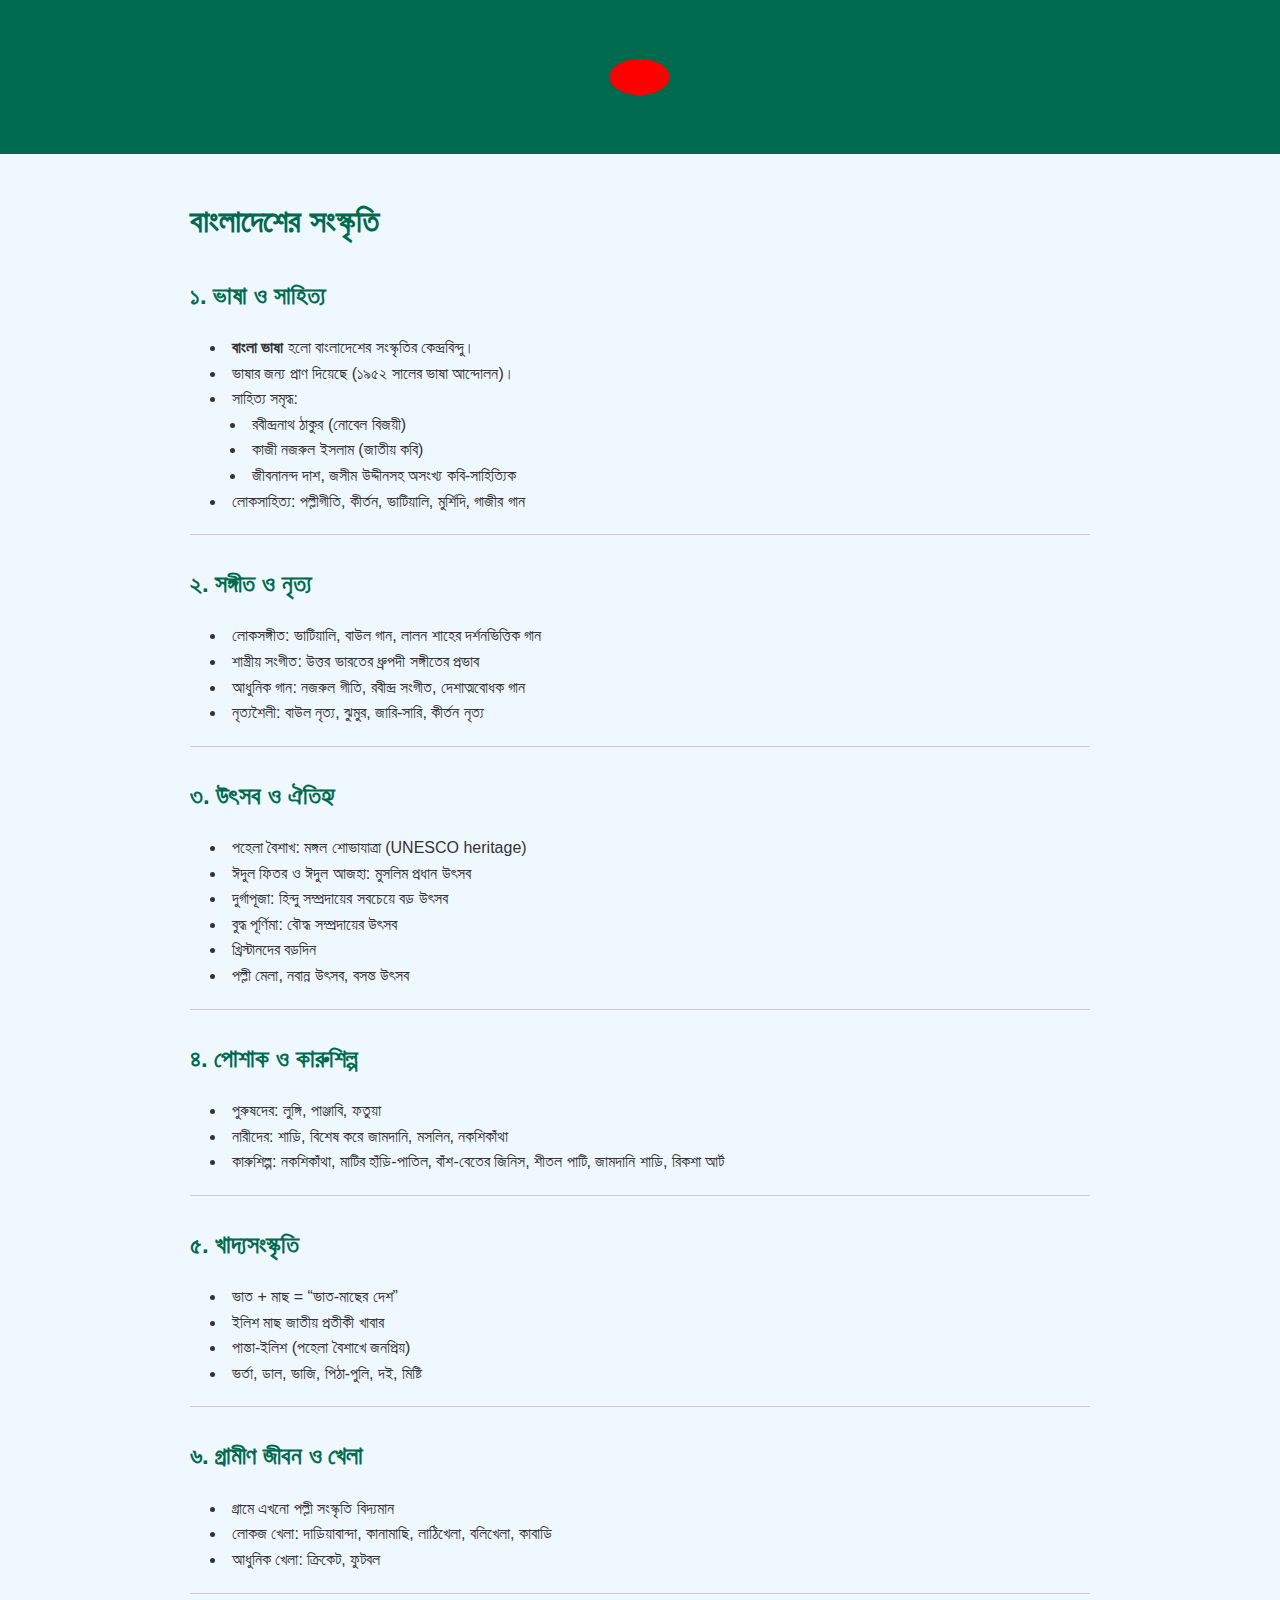
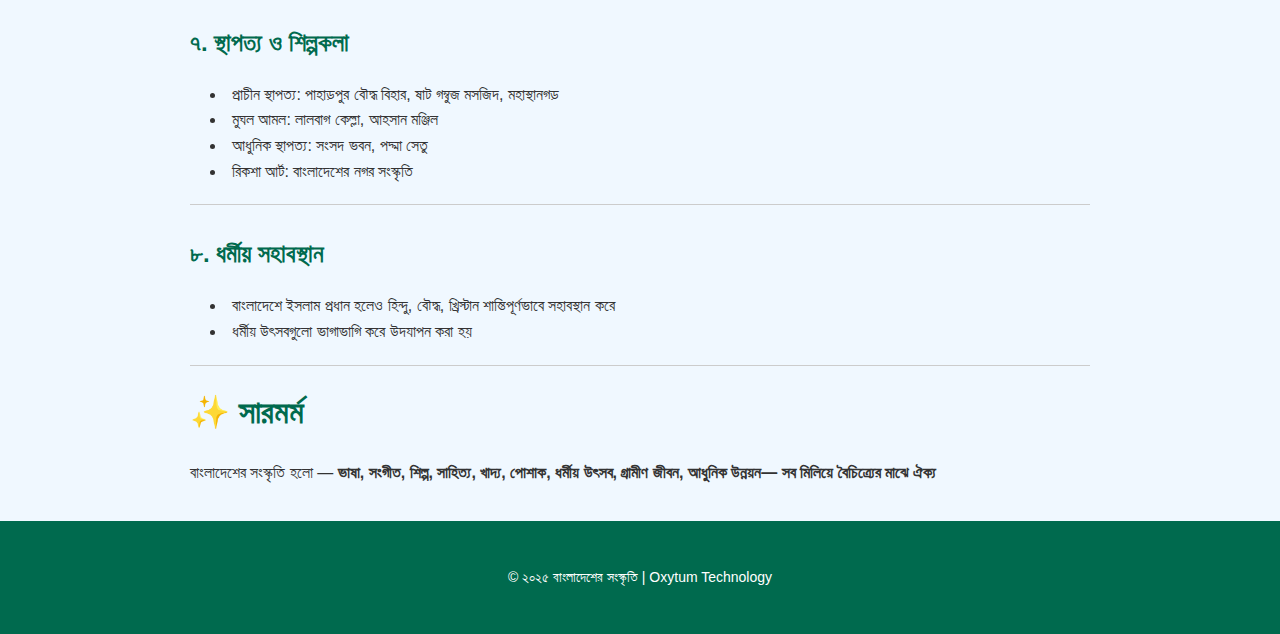
<file: culture.html>
<!DOCTYPE html>
<html lang="bn">
  <head>
    <meta charset="UTF-8" />
    <meta name="viewport" content="width=device-width, initial-scale=1.0" />
    <title>বাংলাদেশের সংস্কৃতি (Culture of Bangladesh)</title>
    <link href="https://fonts.maateen.me/kalpurush/font.css" rel="stylesheet" />
    <style>
      body {
        font-family: "Kalpurush", sans-serif;
        line-height: 1.6;
        margin: 0;
        padding: 0;
        background-color: #f0f8ff;
        color: #333;
      }

      /* Header & Footer */
      header,
      footer {
        background-color: #006a4e; /* পতাকার সবুজ */
        color: white;
        text-align: center;
        padding: 30px 0;
        position: relative;
      }

      /* বাংলাদেশের লাল বৃত্ত শুধুমাত্র header-এর জন্য */
      header .flag-circle {
        display: inline-block;
        width: 60px; /* 10:6 অনুপাত */
        height: 36px;
        background-color: red;
        border-radius: 50%;
        position: absolute;
        top: 50%;
        left: 50%;
        transform: translate(-50%, -50%);
      }

      main {
        padding: 20px;
        max-width: 900px;
        margin: auto;
      }

      h1,
      h2 {
        color: #006a4e; /* সবুজ */
      }

      h2 {
        margin-top: 30px;
      }

      ul {
        list-style: disc inside;
        margin-left: 0;
        padding-left: 20px;
      }

      hr {
        border: 0;
        height: 1px;
        background: #ccc;
        margin: 20px 0;
      }
    </style>
  </head>
  <body>
    <!-- Header with Bangladesh Flag -->
    <header>
      <h1>বাংলাদেশের সংস্কৃতি</h1>
      <span class="flag-circle"></span>
    </header>

    <main>
      <h1>বাংলাদেশের সংস্কৃতি</h1>

      <h2>১. ভাষা ও সাহিত্য</h2>
      <ul>
        <li>
          <strong>বাংলা ভাষা</strong> হলো বাংলাদেশের সংস্কৃতির কেন্দ্রবিন্দু।
        </li>
        <li>ভাষার জন্য প্রাণ দিয়েছে (১৯৫২ সালের ভাষা আন্দোলন)।</li>
        <li>
          সাহিত্য সমৃদ্ধ:
          <ul>
            <li>রবীন্দ্রনাথ ঠাকুর (নোবেল বিজয়ী)</li>
            <li>কাজী নজরুল ইসলাম (জাতীয় কবি)</li>
            <li>জীবনানন্দ দাশ, জসীম উদ্দীনসহ অসংখ্য কবি-সাহিত্যিক</li>
          </ul>
        </li>
        <li>লোকসাহিত্য: পল্লীগীতি, কীর্তন, ভাটিয়ালি, মুর্শিদি, গাজীর গান</li>
      </ul>
      <hr />

      <h2>২. সঙ্গীত ও নৃত্য</h2>
      <ul>
        <li>লোকসঙ্গীত: ভাটিয়ালি, বাউল গান, লালন শাহের দর্শনভিত্তিক গান</li>
        <li>শাস্ত্রীয় সংগীত: উত্তর ভারতের ধ্রুপদী সঙ্গীতের প্রভাব</li>
        <li>আধুনিক গান: নজরুল গীতি, রবীন্দ্র সংগীত, দেশাত্মবোধক গান</li>
        <li>নৃত্যশৈলী: বাউল নৃত্য, ঝুমুর, জারি-সারি, কীর্তন নৃত্য</li>
      </ul>
      <hr />

      <h2>৩. উৎসব ও ঐতিহ্য</h2>
      <ul>
        <li>পহেলা বৈশাখ: মঙ্গল শোভাযাত্রা (UNESCO heritage)</li>
        <li>ঈদুল ফিতর ও ঈদুল আজহা: মুসলিম প্রধান উৎসব</li>
        <li>দুর্গাপূজা: হিন্দু সম্প্রদায়ের সবচেয়ে বড় উৎসব</li>
        <li>বুদ্ধ পূর্ণিমা: বৌদ্ধ সম্প্রদায়ের উৎসব</li>
        <li>খ্রিস্টানদের বড়দিন</li>
        <li>পল্লী মেলা, নবান্ন উৎসব, বসন্ত উৎসব</li>
      </ul>
      <hr />

      <h2>৪. পোশাক ও কারুশিল্প</h2>
      <ul>
        <li>পুরুষদের: লুঙ্গি, পাঞ্জাবি, ফতুয়া</li>
        <li>নারীদের: শাড়ি, বিশেষ করে জামদানি, মসলিন, নকশিকাঁথা</li>
        <li>
          কারুশিল্প: নকশিকাঁথা, মাটির হাঁড়ি-পাতিল, বাঁশ-বেতের জিনিস, শীতল পাটি,
          জামদানি শাড়ি, রিকশা আর্ট
        </li>
      </ul>
      <hr />

      <h2>৫. খাদ্যসংস্কৃতি</h2>
      <ul>
        <li>ভাত + মাছ = “ভাত-মাছের দেশ”</li>
        <li>ইলিশ মাছ জাতীয় প্রতীকী খাবার</li>
        <li>পান্তা-ইলিশ (পহেলা বৈশাখে জনপ্রিয়)</li>
        <li>ভর্তা, ডাল, ভাজি, পিঠা-পুলি, দই, মিষ্টি</li>
      </ul>
      <hr />

      <h2>৬. গ্রামীণ জীবন ও খেলা</h2>
      <ul>
        <li>গ্রামে এখনো পল্লী সংস্কৃতি বিদ্যমান</li>
        <li>লোকজ খেলা: দাড়িয়াবান্দা, কানামাছি, লাঠিখেলা, বলিখেলা, কাবাডি</li>
        <li>আধুনিক খেলা: ক্রিকেট, ফুটবল</li>
      </ul>
      <hr />

      <h2>৭. স্থাপত্য ও শিল্পকলা</h2>
      <ul>
        <li>
          প্রাচীন স্থাপত্য: পাহাড়পুর বৌদ্ধ বিহার, ষাট গম্বুজ মসজিদ, মহাস্থানগড়
        </li>
        <li>মুঘল আমল: লালবাগ কেল্লা, আহসান মঞ্জিল</li>
        <li>আধুনিক স্থাপত্য: সংসদ ভবন, পদ্মা সেতু</li>
        <li>রিকশা আর্ট: বাংলাদেশের নগর সংস্কৃতি</li>
      </ul>
      <hr />

      <h2>৮. ধর্মীয় সহাবস্থান</h2>
      <ul>
        <li>
          বাংলাদেশে ইসলাম প্রধান হলেও হিন্দু, বৌদ্ধ, খ্রিস্টান শান্তিপূর্ণভাবে
          সহাবস্থান করে
        </li>
        <li>ধর্মীয় উৎসবগুলো ভাগাভাগি করে উদযাপন করা হয়</li>
      </ul>
      <hr />

      <h1>✨ সারমর্ম</h1>
      <p>
        বাংলাদেশের সংস্কৃতি হলো —
        <strong
          >ভাষা, সংগীত, শিল্প, সাহিত্য, খাদ্য, পোশাক, ধর্মীয় উৎসব, গ্রামীণ
          জীবন, আধুনিক উন্নয়ন— সব মিলিয়ে বৈচিত্র্যের মাঝে ঐক্য</strong
        >
      </p>
    </main>

    <!-- Footer with Bangladesh Flag -->
    <footer>
      <div
        style="
          background-color: #006a4e;
          color: white;
          text-align: center;
          padding: 15px 0;
          font-family: 'Kalpurush', sans-serif;
          font-size: 14px;
        "
      >
        &copy; ২০২৫ বাংলাদেশের সংস্কৃতি | Oxytum Technology
      </div>
    </footer>
  </body>
</html>
</file>
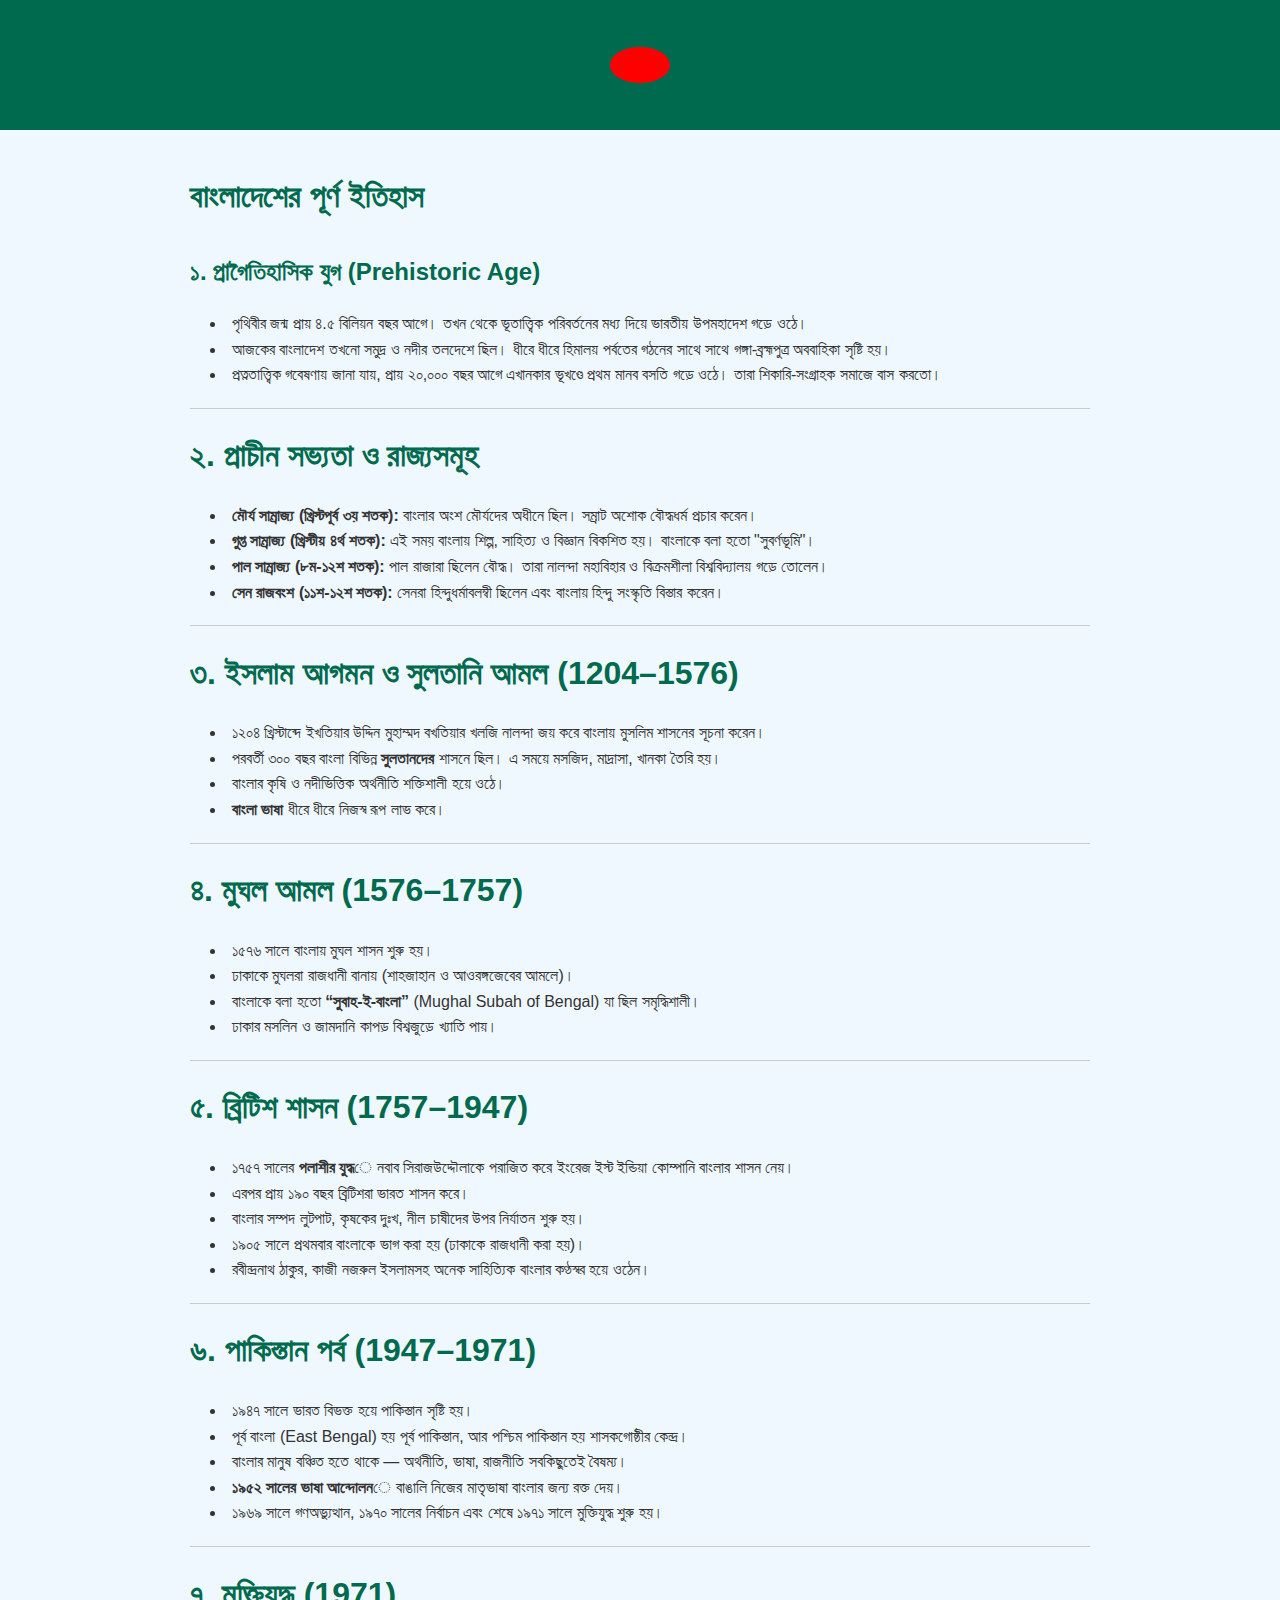
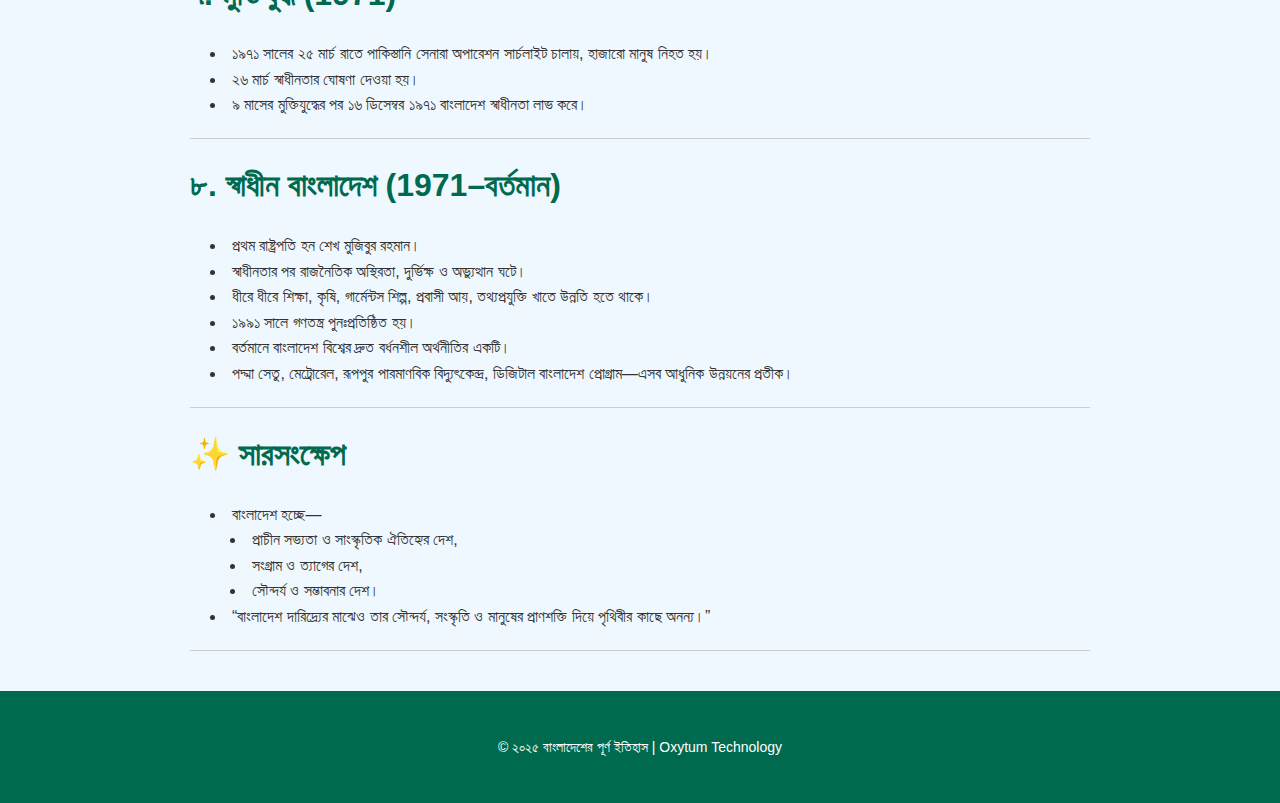
<file: history.html>
<!DOCTYPE html>
<html lang="bn">
  <head>
    <meta charset="UTF-8" />
    <meta name="viewport" content="width=device-width, initial-scale=1.0" />
    <title>বাংলাদেশের পূর্ণ ইতিহাস (History of Bangladesh)</title>
    <link href="https://fonts.maateen.me/kalpurush/font.css" rel="stylesheet" />
    <style>
      body {
        font-family: "Kalpurush", sans-serif;
        line-height: 1.6;
        margin: 0;
        padding: 0;
        background-color: #f0f8ff;
        color: #333;
      }

      /* Header & Footer */
      header,
      footer {
        background-color: #006a4e; /* পতাকার সবুজ */
        color: white;
        text-align: center;
        padding: 30px 0;
        position: relative;
      }

      /* বাংলাদেশের লাল বৃত্ত শুধুমাত্র header-এর জন্য */
      header .flag-circle {
        display: inline-block;
        width: 60px; /* 10:6 অনুপাত */
        height: 36px;
        background-color: red;
        border-radius: 50%;
        position: absolute;
        top: 50%;
        left: 50%;
        transform: translate(-50%, -50%);
      }
      header {
        background-color: #006a4e; /* পতাকার সবুজ */
        color: white;
        text-align: center;
        padding: 30px 0 100px 0; /* top 30px, right 0, bottom 50px, left 0 */
        position: relative;
      }

      main {
        padding: 20px;
        max-width: 900px;
        margin: auto;
      }

      h1,
      h2 {
        color: #006a4e; /* সবুজ */
      }

      h2 {
        margin-top: 30px;
      }

      ul {
        list-style: disc inside;
        margin-left: 0;
        padding-left: 20px;
      }

      hr {
        border: 0;
        height: 1px;
        background: #ccc;
        margin: 20px 0;
      }
    </style>
  </head>
  <body>
    <header>
      <span class="flag-circle"></span>
    </header>

    <main>
      <h1>বাংলাদেশের পূর্ণ ইতিহাস</h1>
      <h2>১. প্রাগৈতিহাসিক যুগ (Prehistoric Age)</h2>
      <ul>
        <li>
          পৃথিবীর জন্ম প্রায় ৪.৫ বিলিয়ন বছর আগে। তখন থেকে ভূতাত্ত্বিক
          পরিবর্তনের মধ্য দিয়ে ভারতীয় উপমহাদেশ গড়ে ওঠে।
        </li>
        <li>
          আজকের বাংলাদেশ তখনো সমুদ্র ও নদীর তলদেশে ছিল। ধীরে ধীরে হিমালয় পর্বতের
          গঠনের সাথে সাথে গঙ্গা-ব্রহ্মপুত্র অববাহিকা সৃষ্টি হয়।
        </li>
        <li>
          প্রত্নতাত্ত্বিক গবেষণায় জানা যায়, প্রায় ২০,০০০ বছর আগে এখানকার
          ভূখণ্ডে প্রথম মানব বসতি গড়ে ওঠে। তারা শিকারি-সংগ্রাহক সমাজে বাস করতো।
        </li>
      </ul>
      <hr />

      <h1>২. প্রাচীন সভ্যতা ও রাজ্যসমূহ</h1>
      <ul>
        <li>
          <strong>মৌর্য সাম্রাজ্য (খ্রিস্টপূর্ব ৩য় শতক):</strong> বাংলার অংশ
          মৌর্যদের অধীনে ছিল। সম্রাট অশোক বৌদ্ধধর্ম প্রচার করেন।
        </li>
        <li>
          <strong>গুপ্ত সাম্রাজ্য (খ্রিস্টীয় ৪র্থ শতক):</strong> এই সময় বাংলায়
          শিল্প, সাহিত্য ও বিজ্ঞান বিকশিত হয়। বাংলাকে বলা হতো "সুবর্ণভূমি"।
        </li>
        <li>
          <strong>পাল সাম্রাজ্য (৮ম-১২শ শতক):</strong> পাল রাজারা ছিলেন বৌদ্ধ।
          তারা নালন্দা মহাবিহার ও বিক্রমশীলা বিশ্ববিদ্যালয় গড়ে তোলেন।
        </li>
        <li>
          <strong>সেন রাজবংশ (১১শ-১২শ শতক):</strong> সেনরা হিন্দুধর্মাবলম্বী
          ছিলেন এবং বাংলায় হিন্দু সংস্কৃতি বিস্তার করেন।
        </li>
      </ul>
      <hr />

      <h1>৩. ইসলাম আগমন ও সুলতানি আমল (1204–1576)</h1>
      <ul>
        <li>
          ১২০৪ খ্রিস্টাব্দে ইখতিয়ার উদ্দিন মুহাম্মদ বখতিয়ার খলজি নালন্দা জয় করে
          বাংলায় মুসলিম শাসনের সূচনা করেন।
        </li>
        <li>
          পরবর্তী ৩০০ বছর বাংলা বিভিন্ন <strong>সুলতানদের</strong> শাসনে ছিল। এ
          সময়ে মসজিদ, মাদ্রাসা, খানকা তৈরি হয়।
        </li>
        <li>বাংলার কৃষি ও নদীভিত্তিক অর্থনীতি শক্তিশালী হয়ে ওঠে।</li>
        <li><strong>বাংলা ভাষা</strong> ধীরে ধীরে নিজস্ব রূপ লাভ করে।</li>
      </ul>
      <hr />

      <h1>৪. মুঘল আমল (1576–1757)</h1>
      <ul>
        <li>১৫৭৬ সালে বাংলায় মুঘল শাসন শুরু হয়।</li>
        <li>ঢাকাকে মুঘলরা রাজধানী বানায় (শাহজাহান ও আওরঙ্গজেবের আমলে)।</li>
        <li>
          বাংলাকে বলা হতো <strong>“সুবাহ-ই-বাংলা”</strong> (Mughal Subah of
          Bengal) যা ছিল সমৃদ্ধিশালী।
        </li>
        <li>ঢাকার মসলিন ও জামদানি কাপড় বিশ্বজুড়ে খ্যাতি পায়।</li>
      </ul>
      <hr />

      <h1>৫. ব্রিটিশ শাসন (1757–1947)</h1>
      <ul>
        <li>
          ১৭৫৭ সালের <strong>পলাশীর যুদ্ধ</strong>ে নবাব সিরাজউদ্দৌলাকে পরাজিত
          করে ইংরেজ ইস্ট ইন্ডিয়া কোম্পানি বাংলার শাসন নেয়।
        </li>
        <li>এরপর প্রায় ১৯০ বছর ব্রিটিশরা ভারত শাসন করে।</li>
        <li>
          বাংলার সম্পদ লুটপাট, কৃষকের দুঃখ, নীল চাষীদের উপর নির্যাতন শুরু হয়।
        </li>
        <li>১৯০৫ সালে প্রথমবার বাংলাকে ভাগ করা হয় (ঢাকাকে রাজধানী করা হয়)।</li>
        <li>
          রবীন্দ্রনাথ ঠাকুর, কাজী নজরুল ইসলামসহ অনেক সাহিত্যিক বাংলার কণ্ঠস্বর
          হয়ে ওঠেন।
        </li>
      </ul>
      <hr />

      <h1>৬. পাকিস্তান পর্ব (1947–1971)</h1>
      <ul>
        <li>১৯৪৭ সালে ভারত বিভক্ত হয়ে পাকিস্তান সৃষ্টি হয়।</li>
        <li>
          পূর্ব বাংলা (East Bengal) হয় পূর্ব পাকিস্তান, আর পশ্চিম পাকিস্তান হয়
          শাসকগোষ্ঠীর কেন্দ্র।
        </li>
        <li>
          বাংলার মানুষ বঞ্চিত হতে থাকে — অর্থনীতি, ভাষা, রাজনীতি সবকিছুতেই
          বৈষম্য।
        </li>
        <li>
          <strong>১৯৫২ সালের ভাষা আন্দোলন</strong>ে বাঙালি নিজের মাতৃভাষা বাংলার
          জন্য রক্ত দেয়।
        </li>
        <li>
          ১৯৬৯ সালে গণঅভ্যুত্থান, ১৯৭০ সালের নির্বাচন এবং শেষে ১৯৭১ সালে
          মুক্তিযুদ্ধ শুরু হয়।
        </li>
      </ul>
      <hr />

      <h1>৭. মুক্তিযুদ্ধ (1971)</h1>
      <ul>
        <li>
          ১৯৭১ সালের ২৫ মার্চ রাতে পাকিস্তানি সেনারা অপারেশন সার্চলাইট চালায়,
          হাজারো মানুষ নিহত হয়।
        </li>
        <li>২৬ মার্চ স্বাধীনতার ঘোষণা দেওয়া হয়।</li>
        <li>
          ৯ মাসের মুক্তিযুদ্ধের পর ১৬ ডিসেম্বর ১৯৭১ বাংলাদেশ স্বাধীনতা লাভ করে।
        </li>
      </ul>
      <hr />

      <h1>৮. স্বাধীন বাংলাদেশ (1971–বর্তমান)</h1>
      <ul>
        <li>প্রথম রাষ্ট্রপতি হন শেখ মুজিবুর রহমান।</li>
        <li>স্বাধীনতার পর রাজনৈতিক অস্থিরতা, দুর্ভিক্ষ ও অভ্যুত্থান ঘটে।</li>
        <li>
          ধীরে ধীরে শিক্ষা, কৃষি, গার্মেন্টস শিল্প, প্রবাসী আয়, তথ্যপ্রযুক্তি
          খাতে উন্নতি হতে থাকে।
        </li>
        <li>১৯৯১ সালে গণতন্ত্র পুনঃপ্রতিষ্ঠিত হয়।</li>
        <li>বর্তমানে বাংলাদেশ বিশ্বের দ্রুত বর্ধনশীল অর্থনীতির একটি।</li>
        <li>
          পদ্মা সেতু, মেট্রোরেল, রূপপুর পারমাণবিক বিদ্যুৎকেন্দ্র, ডিজিটাল
          বাংলাদেশ প্রোগ্রাম—এসব আধুনিক উন্নয়নের প্রতীক।
        </li>
      </ul>
      <hr />

      <h1>✨ সারসংক্ষেপ</h1>
      <ul>
        <li>বাংলাদেশ হচ্ছে—</li>
        <ul>
          <li>প্রাচীন সভ্যতা ও সাংস্কৃতিক ঐতিহ্যের দেশ,</li>
          <li>সংগ্রাম ও ত্যাগের দেশ,</li>
          <li>সৌন্দর্য ও সম্ভাবনার দেশ।</li>
        </ul>
        <li>
          “বাংলাদেশ দারিদ্র্যের মাঝেও তার সৌন্দর্য, সংস্কৃতি ও মানুষের
          প্রাণশক্তি দিয়ে পৃথিবীর কাছে অনন্য।”
        </li>
      </ul>
      <hr />
    </main>

    <footer>
      <div
        style="
          background-color: #006a4e;
          color: white;
          text-align: center;
          padding: 15px 0;
          font-family: 'Kalpurush', sans-serif;
          font-size: 14px;
        "
      >
        &copy; ২০২৫ বাংলাদেশের পূর্ণ ইতিহাস | Oxytum Technology
      </div>
    </footer>
  </body>
</html>
</file>
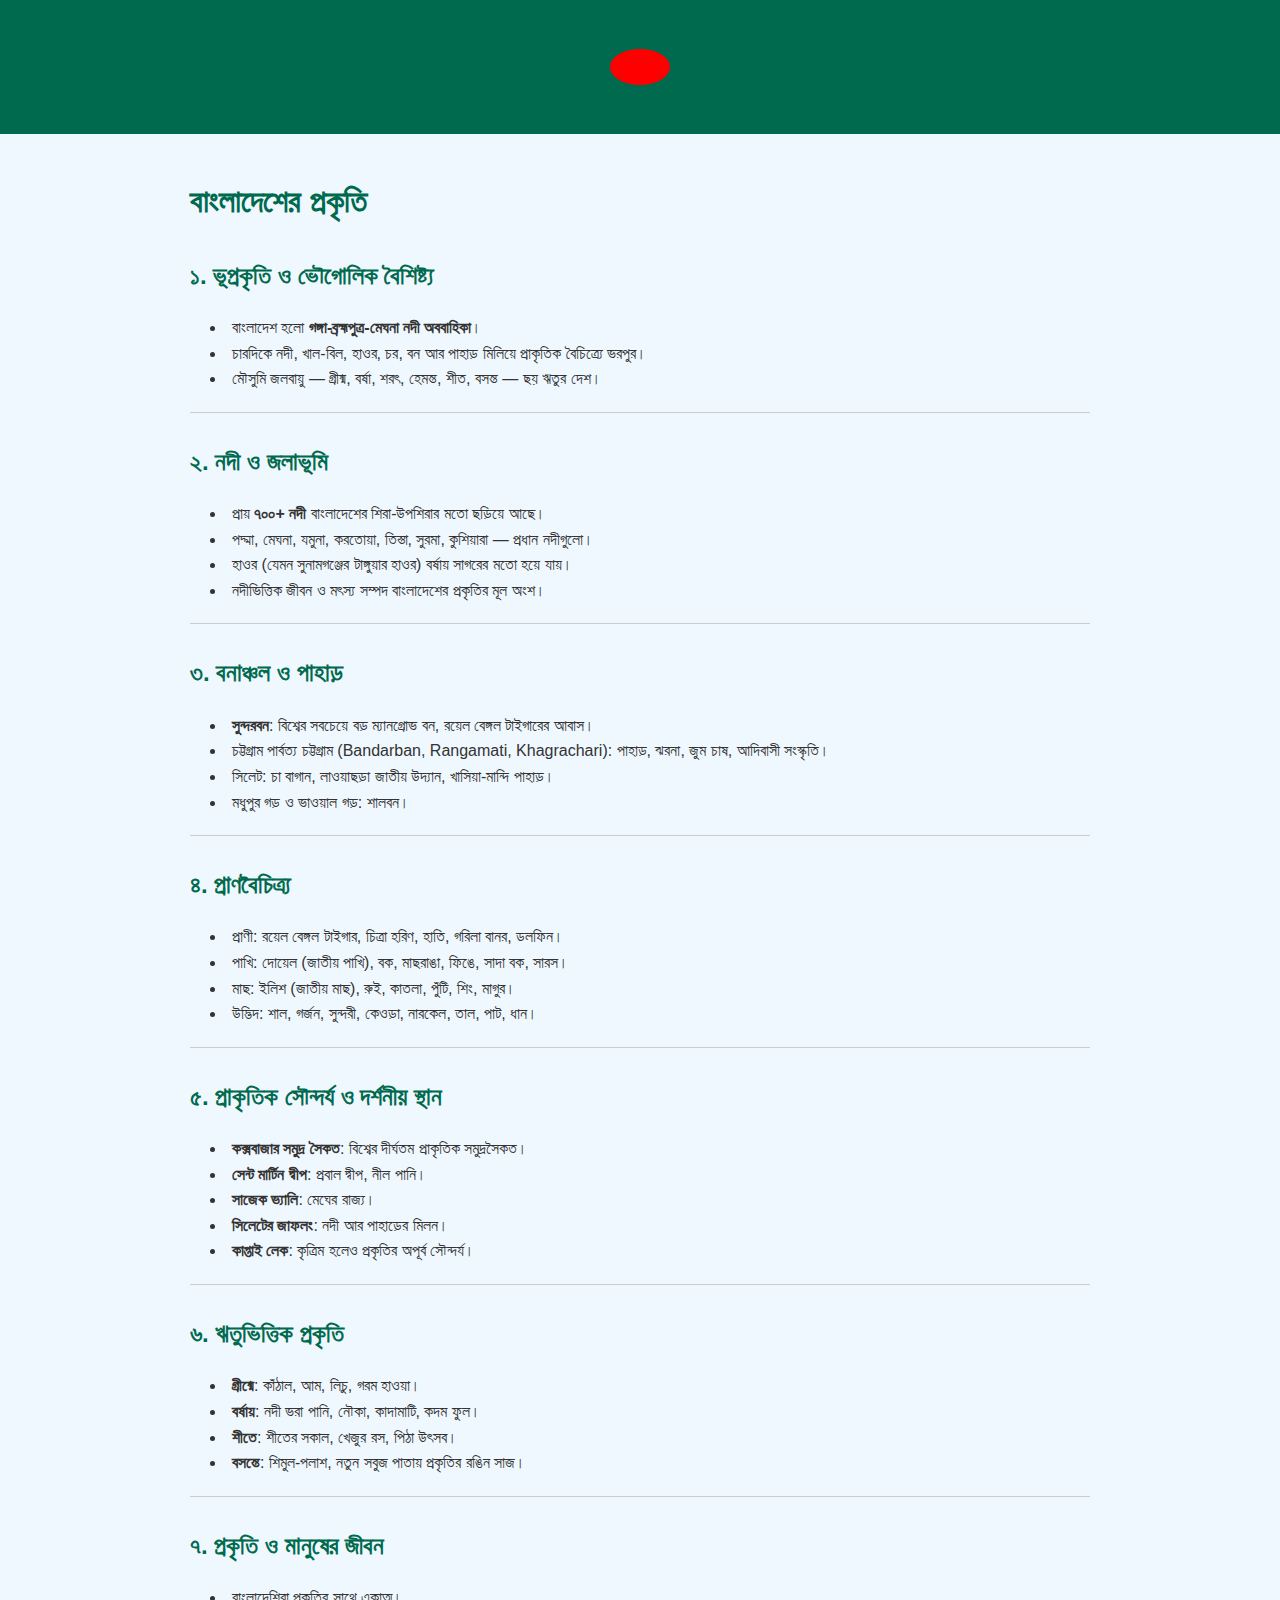
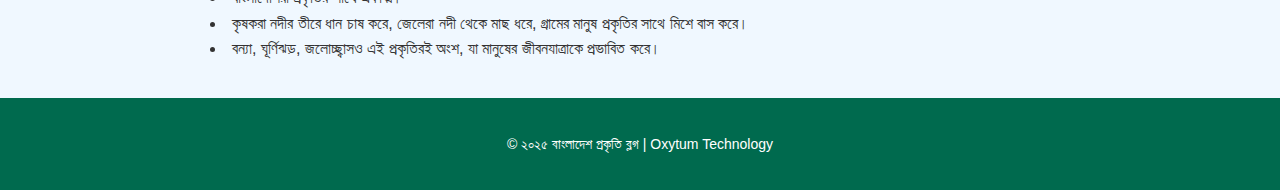
<file: nature.html>
<!DOCTYPE html>
<html lang="bn">
  <head>
    <meta charset="UTF-8" />
    <meta name="viewport" content="width=device-width, initial-scale=1.0" />
    <title>বাংলাদেশের প্রকৃতি (Nature of Bangladesh)</title>
    <link href="https://fonts.maateen.me/kalpurush/font.css" rel="stylesheet" />
    <style>
      body {
        font-family: "Kalpurush", sans-serif;
        line-height: 1.6;
        margin: 0;
        padding: 0;
        background-color: #f0f8ff;
        color: #333;
      }

      header,
      footer {
        background-color: #006a4e; /* পতাকার সবুজ */
        color: white;
        text-align: center;
        padding: 20px 0;
        position: relative;
      }

      /* header-এর লাল বৃত্ত */
      .flag-circle {
        display: inline-block;
        width: 60px; /* পতাকার অনুপাত অনুযায়ী */
        height: 36px; /* 10:6 অনুপাত */
        background-color: red;
        border-radius: 50%;
        position: absolute;
        top: 50%;
        left: 50%;
        transform: translate(-50%, -50%);
      }

      main {
        padding: 20px;
        max-width: 900px;
        margin: auto;
      }

      h1,
      h2 {
        color: #006a4e;
      }

      h2 {
        margin-top: 30px;
      }

      ul {
        list-style: disc inside;
        margin-left: 0;
        padding-left: 20px;
      }

      hr {
        border: 0;
        height: 1px;
        background: #ccc;
        margin: 20px 0;
      }
    </style>
  </head>
  <body>
    <header>
      <h1>বাংলাদেশের প্রকৃতি (Nature of Bangladesh)</h1>
      <span class="flag-circle"></span>
    </header>

    <main>
      <h1>বাংলাদেশের প্রকৃতি</h1>
      <h2>১. ভূপ্রকৃতি ও ভৌগোলিক বৈশিষ্ট্য</h2>
      <ul>
        <li>
          বাংলাদেশ হলো <strong>গঙ্গা-ব্রহ্মপুত্র-মেঘনা নদী অববাহিকা</strong>।
        </li>
        <li>
          চারদিকে নদী, খাল-বিল, হাওর, চর, বন আর পাহাড় মিলিয়ে প্রাকৃতিক
          বৈচিত্র্যে ভরপুর।
        </li>
        <li>
          মৌসুমি জলবায়ু — গ্রীষ্ম, বর্ষা, শরৎ, হেমন্ত, শীত, বসন্ত — ছয় ঋতুর দেশ।
        </li>
      </ul>
      <hr />

      <h2>২. নদী ও জলাভূমি</h2>
      <ul>
        <li>
          প্রায় <strong>৭০০+ নদী</strong> বাংলাদেশের শিরা-উপশিরার মতো ছড়িয়ে
          আছে।
        </li>
        <li>
          পদ্মা, মেঘনা, যমুনা, করতোয়া, তিস্তা, সুরমা, কুশিয়ারা — প্রধান নদীগুলো।
        </li>
        <li>
          হাওর (যেমন সুনামগঞ্জের টাঙ্গুয়ার হাওর) বর্ষায় সাগরের মতো হয়ে যায়।
        </li>
        <li>নদীভিত্তিক জীবন ও মৎস্য সম্পদ বাংলাদেশের প্রকৃতির মূল অংশ।</li>
      </ul>
      <hr />

      <h2>৩. বনাঞ্চল ও পাহাড়</h2>
      <ul>
        <li>
          <strong>সুন্দরবন</strong>: বিশ্বের সবচেয়ে বড় ম্যানগ্রোভ বন, রয়েল
          বেঙ্গল টাইগারের আবাস।
        </li>
        <li>
          চট্টগ্রাম পার্বত্য চট্টগ্রাম (Bandarban, Rangamati, Khagrachari):
          পাহাড়, ঝরনা, জুম চাষ, আদিবাসী সংস্কৃতি।
        </li>
        <li>সিলেট: চা বাগান, লাওয়াছড়া জাতীয় উদ্যান, খাসিয়া-মান্দি পাহাড়।</li>
        <li>মধুপুর গড় ও ভাওয়াল গড়: শালবন।</li>
      </ul>
      <hr />

      <h2>৪. প্রাণবৈচিত্র্য</h2>
      <ul>
        <li>
          প্রাণী: রয়েল বেঙ্গল টাইগার, চিত্রা হরিণ, হাতি, গরিলা বানর, ডলফিন।
        </li>
        <li>পাখি: দোয়েল (জাতীয় পাখি), বক, মাছরাঙা, ফিঙে, সাদা বক, সারস।</li>
        <li>মাছ: ইলিশ (জাতীয় মাছ), রুই, কাতলা, পুঁটি, শিং, মাগুর।</li>
        <li>উদ্ভিদ: শাল, গর্জন, সুন্দরী, কেওড়া, নারকেল, তাল, পাট, ধান।</li>
      </ul>
      <hr />

      <h2>৫. প্রাকৃতিক সৌন্দর্য ও দর্শনীয় স্থান</h2>
      <ul>
        <li>
          <strong>কক্সবাজার সমুদ্র সৈকত</strong>: বিশ্বের দীর্ঘতম প্রাকৃতিক
          সমুদ্রসৈকত।
        </li>
        <li><strong>সেন্ট মার্টিন দ্বীপ</strong>: প্রবাল দ্বীপ, নীল পানি।</li>
        <li><strong>সাজেক ভ্যালি</strong>: মেঘের রাজ্য।</li>
        <li><strong>সিলেটের জাফলং</strong>: নদী আর পাহাড়ের মিলন।</li>
        <li>
          <strong>কাপ্তাই লেক</strong>: কৃত্রিম হলেও প্রকৃতির অপূর্ব সৌন্দর্য।
        </li>
      </ul>
      <hr />

      <h2>৬. ঋতুভিত্তিক প্রকৃতি</h2>
      <ul>
        <li><strong>গ্রীষ্মে</strong>: কাঁঠাল, আম, লিচু, গরম হাওয়া।</li>
        <li><strong>বর্ষায়</strong>: নদী ভরা পানি, নৌকা, কাদামাটি, কদম ফুল।</li>
        <li><strong>শীতে</strong>: শীতের সকাল, খেজুর রস, পিঠা উৎসব।</li>
        <li>
          <strong>বসন্তে</strong>: শিমুল-পলাশ, নতুন সবুজ পাতায় প্রকৃতির রঙিন
          সাজ।
        </li>
      </ul>
      <hr />

      <h2>৭. প্রকৃতি ও মানুষের জীবন</h2>
      <ul>
        <li>বাংলাদেশিরা প্রকৃতির সাথে একাত্ম।</li>
        <li>
          কৃষকরা নদীর তীরে ধান চাষ করে, জেলেরা নদী থেকে মাছ ধরে, গ্রামের মানুষ
          প্রকৃতির সাথে মিশে বাস করে।
        </li>
        <li>
          বন্যা, ঘূর্ণিঝড়, জলোচ্ছ্বাসও এই প্রকৃতিরই অংশ, যা মানুষের জীবনযাত্রাকে
          প্রভাবিত করে।
        </li>
      </ul>
    </main>

    <footer>
      <div
        style="
          background-color: #006a4e;
          color: white;
          text-align: center;
          padding: 15px 0;
          font-family: 'Kalpurush', sans-serif;
          font-size: 14px;
        "
      >
        &copy; ২০২৫ বাংলাদেশ প্রকৃতি ব্লগ | Oxytum Technology
      </div>
    </footer>
  </body>
</html>
</file>
<file: style.css>
/* General Body */
body {
  font-family: "Kalpurush", sans-serif;
  background-color: #f0f8ff;
  margin: 0;
  padding: 0;
  color: #333;
}

/* Header */
header {
  background-color: #006a4e;
  color: white;
  text-align: center;
  padding: 30px 0;
}

nav ul {
  list-style: none;
  padding: 0;
  display: flex;
  justify-content: center;
  gap: 15px; /* বাটনের মধ্যে ফাঁকা */
  margin: 10px 0 30px 0;
  flex-wrap: wrap; /* Mobile-friendly */
}

nav ul li {
  display: inline-block;
}

nav ul li a {
  display: inline-block;
  padding: 10px 20px;
  color: white;
  font-weight: bold;
  font-size: 16px;
  text-decoration: none;
  border-radius: 8px;
  transition: all 0.3s ease;
}

/* আলাদা রং প্রতিটা বাটনের জন্য */
nav ul li:nth-child(1) a {
  background-color: #669bbc;
} /* Red-ish */
nav ul li:nth-child(2) a {
  background-color: #669bbc;
} /* Blue-ish */
nav ul li:nth-child(3) a {
  background-color: #669bbc;
} /* Green-ish */

/* Hover Effect */
nav ul li a:hover {
  transform: translateY(-3px) scale(1.05);
  box-shadow: 0 5px 15px rgba(0, 0, 0, 0.3);
  opacity: 0.9;
}

/* Card Container */
.card-container {
  display: grid;
  grid-template-columns: repeat(auto-fit, minmax(250px, 1fr));
  gap: 20px;
  padding: 20px;
  max-width: 1200px;
  margin: auto;
}

/* Individual Card */
.card {
  background-color: white;
  border-radius: 10px;
  box-shadow: 0 4px 8px rgba(0, 0, 0, 0.2);
  overflow: hidden;
  transition: transform 0.3s;
  display: flex;
  flex-direction: column;
}

.card:hover {
  transform: scale(1.05);
}

.card img {
  width: 100%;
  height: 160px;
  object-fit: cover;
}

/* Capsules */
.capsules {
  display: flex;
  gap: 5px;
  padding: 10px;
  flex-wrap: wrap; /* Mobile-friendly */
}

.capsules span {
  background-color: #006a4e;
  color: white;
  padding: 3px 8px;
  border-radius: 12px;
  font-size: 12px;
}

/* Card Content */
.card .content {
  padding: 10px 15px;
  flex-grow: 1;
}

.card .content h2 {
  margin: 0 0 10px 0;
  font-size: 18px;
  color: #006a4e;
}

.card .content p {
  font-size: 14px;
  margin: 0;
  display: none; /* Initially hidden for Learn More */
}

/* Button */
.button-container {
  padding: 10px 15px;
  text-align: center;
}

.learn-more {
  background-color: #006a4e;
  color: white;
  border: none;
  padding: 8px 15px;
  border-radius: 5px;
  cursor: pointer;
  transition: background 0.3s;
}

.learn-more:hover {
  background-color: #004d3a;
}

/* Footer */
footer {
  text-align: center;
  padding: 15px 0;
  background-color: #006a4e;
  color: white;
  margin-top: 20px;
}

footer p {
  margin: 0;
  font-size: 14px;
}
</file>
